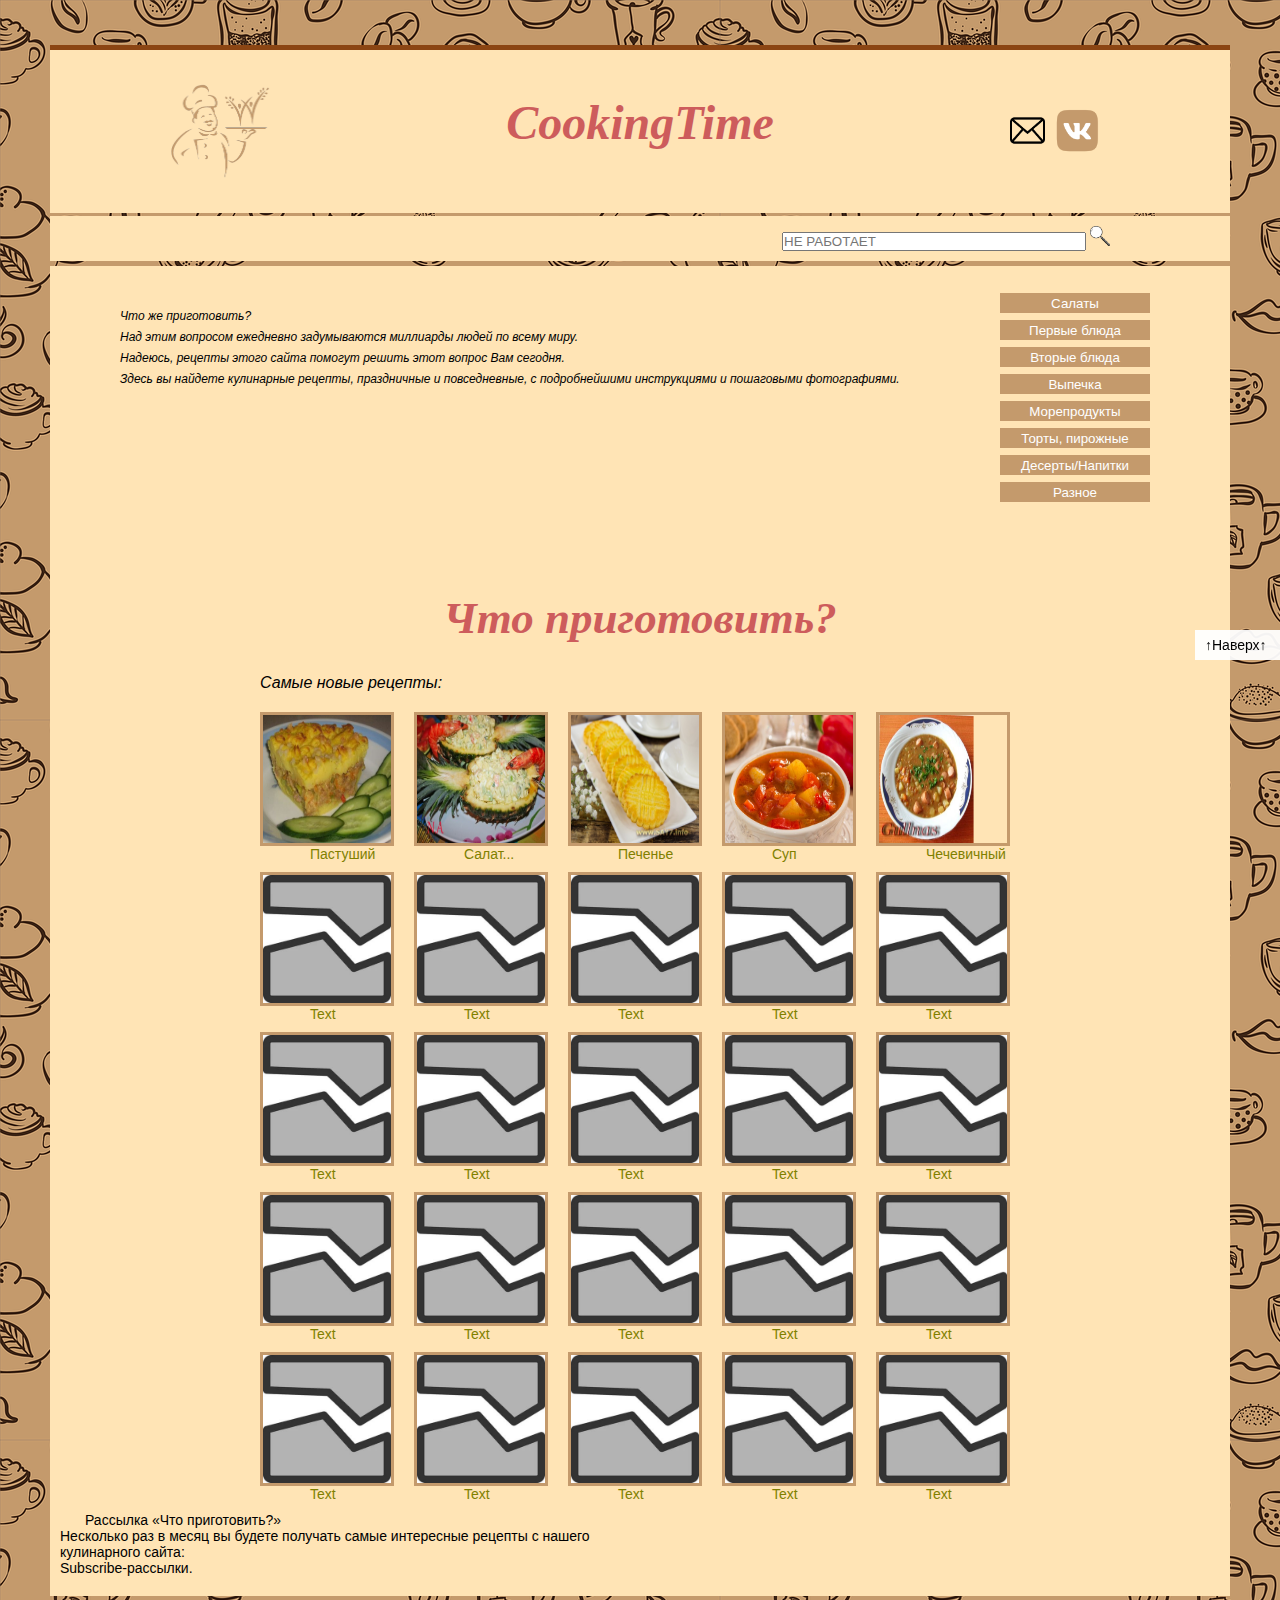
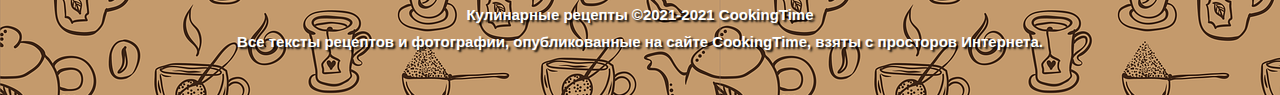
<file: index.html>
<!DOCTYPE html>
<html lang="ru">
    <head>
        <meta charset="utf-8">
        <title>CookingTime</title>
        <link href="Css/style.css" type="text/css" rel="stylesheet"/>
        <link href="Images/icon1.png" type="image/png" rel="shortcut icon"/>
        <link href="Fonts/20179.ttf" type="text/css" rel="stylesheet"/>
    </head>
    <body>
        <div class="main">
            <div class="back">

            </div>
            <div class="Up">
                <a href="#">↑Наверх↑</a>
            </div>
            <header>
                <div>
                    <a href="index.html"><img src="Images/logo.png" alt="logo" title="logo!" width="100", height="100"></a>
                </div>
                <div>
                    <h1>CookingTime</h1>
                </div>
                <div class="contacts">
                    <a target="_blank" href="https://e.mail.ru/compose/?to=pastghost2@mail.ru"><img src="Images/mail-icon.png" alt="mail" title="Disturb creator" width="35" height="35"/></a>
                    <a href="https://vk.com/id421955613" target="_blank"><img src="Images/vk.png" alt="VK" title="VK" width="45" height="45"></a>
                </div>
            </header>
            <div class="searcher">
                <form action="#">
                    <input type="text" name="searcher" placeholder="НЕ РАБОТАЕТ"/>
                        <img src="Images/lupa.png" alt="Search!" title="DOESNT WORK" width="20" height="20"/>
                </form>
            </div>
            <div class="content_and_raz">
                <div class="content">
                    <p>Что же приготовить?</p>
                    <p>Над этим вопросом ежедневно задумываются миллиарды людей по всему миру.</p>
                    <p>Надеюсь, рецепты этого сайта помогут решить этот вопрос Вам сегодня.</p>
                    <p>Здесь вы найдете кулинарные рецепты, праздничные и повседневные, с подробнейшими инструкциями и пошаговыми фотографиями.</p>
                </div>
                <div class="buttons">
                    <a href="dont-work.html"><button>
                        <p>Салаты</p>
                    </button></a>
                    <a href="dont-work.html"><button>
                        <p>Первые блюда</p>
                    </button></a>
                    <a href="dont-work.html"><button>
                        <p>Вторые блюда</p>
                    </button></a>
                    <a href="dont-work.html"><button>
                        <p>Выпечка</p>
                    </button></a>
                    <a href="dont-work.html"><button>
                        <p>Морепродукты</p>
                    </button></a>
                    <a href="dont-work.html"><button>
                        <p>Торты, пирожные</p>
                    </button></a>
                    <a href="dont-work.html"><button>
                        <p>Десерты/Напитки</p>
                    </button></a>
                    <a href="dont-work.html"><button>
                        <p>Разное</p>
                    </button></a>
                </div>
            </div>
            <div class="h1head">
                <h1>Что приготовить?</h1>
                <p>Самые новые рецепты:</p>
            </div>
            <div class="recipes">
                <div class="recipe1">
                    <a href="Recipes/shepherds pie.html"><div>
                        <img src="Images/Dishes/Shepherds Pie/main1.jpg" alt="recipe" width="75" height= 75/>
                        <p title="Пастуший пирог">Пастуший</p>
                    </div></a>
                    <a href="Recipes/salat with pineapple.html"><div>
                        <img src="Images/Dishes/Salat with pineaplle/salat.jpg" alt="recipe" width="75" height= 75/>
                        <p title="Салат с ананасами и криветками">Салат...</p>
                    </div></a>
                    <a href="Recipes/cookies Sable Breton.html"><div>
                        <img src="Images/Dishes/Cookies Sabre/main.jpg" alt="recipe" width="75" height= 75/>
                        <p title="Печенье «Сабле Бретон»">Печенье</p>
                    </div></a>
                    <a href="Recipes/hungarian goulash soup.html"><div>
                        <img src="Images/Dishes/Hungarian goulash soup/main.jpg" alt="recipe" width="75" height= 75/>
                        <p title="Венгерский суп «Гуляш»">Cуп</p>
                    </div></a>
                    <a href="Recipes/Linseneintopf.html"><div>
                        <img src="Images/Dishes/Linseneintopf/main.jpg" alt="recipe" width="75" height= 75/>
                        <p title="Чечевичный Айнтопф">Чечевичный</p>
                    </div></a>
                </div>
                <div class="recipe2">
                    <a href="dont-work.html"><div>
                        <img src="Images/broken.jpg" alt="recipe" width="75" height= 75/>
                        <p>Text</p>
                    </div></a>
                    <a href="dont-work.html"><div>
                        <img src="Images/broken.jpg" alt="recipe" width="75" height= 75/>
                        <p>Text</p>
                    </div></a>
                    <a href="dont-work.html"><div>
                        <img src="Images/broken.jpg" alt="recipe" width="75" height= 75/>
                        <p>Text</p>
                    </div></a>
                    <a href="dont-work.html"><div>
                        <img src="Images/broken.jpg" alt="recipe" width="75" height= 75/>
                        <p>Text</p>
                    </div></a>
                    <a href="dont-work.html"><div>
                        <img src="Images/broken.jpg" alt="recipe" width="75" height= 75/>
                        <p>Text</p>
                    </div></a>
                </div>
                <div class="recipe3">
                    <a href="dont-work.html"><div>
                        <img src="Images/broken.jpg" alt="recipe" width="75" height= 75/>
                        <p>Text</p>
                    </div></a>
                    <a href="dont-work.html"><div>
                        <img src="Images/broken.jpg" alt="recipe" width="75" height= 75/>
                        <p>Text</p>
                    </div></a>
                    <a href="dont-work.html"><div>
                        <img src="Images/broken.jpg" alt="recipe" width="75" height= 75/>
                        <p>Text</p>
                    </div></a>
                    <a href="dont-work.html"><div>
                        <img src="Images/broken.jpg" alt="recipe" width="75" height= 75/>
                        <p>Text</p>
                    </div></a>
                    <a href="dont-work.html"><div>
                        <img src="Images/broken.jpg" alt="recipe" width="75" height= 75/>
                        <p>Text</p>
                    </div></a>
                </div>
                <div class="recipe4">
                    <a href="dont-work.html"><div>
                        <img src="Images/broken.jpg" alt="recipe" width="75" height= 75/>
                        <p>Text</p>
                    </div></a>
                    <a href="dont-work.html"><div>
                        <img src="Images/broken.jpg" alt="recipe" width="75" height= 75/>
                        <p>Text</p>
                    </div></a>
                    <a href="dont-work.html"><div>
                        <img src="Images/broken.jpg" alt="recipe" width="75" height= 75/>
                        <p>Text</p>
                    </div></a>
                    <a href="dont-work.html"><div>
                        <img src="Images/broken.jpg" alt="recipe" width="75" height= 75/>
                        <p>Text</p>
                    </div></a>
                    <a href="dont-work.html"><div>
                        <img src="Images/broken.jpg" alt="recipe" width="75" height= 75/>
                        <p>Text</p>
                    </div></a>
                </div>
                <div class="recipe5">
                    <a href="dont-work.html"><div>
                        <img src="Images/broken.jpg" alt="recipe" width="75" height= 75/>
                        <p>Text</p>
                    </div></a>
                    <a href="dont-work.html"><div>
                        <img src="Images/broken.jpg" alt="recipe" width="75" height= 75/>
                        <p>Text</p>
                    </div></a>
                    <a href="dont-work.html"><div>
                        <img src="Images/broken.jpg" alt="recipe" width="75" height= 75/>
                        <p>Text</p>
                    </div></a>
                    <a href="dont-work.html"><div>
                        <img src="Images/broken.jpg" alt="recipe" width="75" height= 75/>
                        <p>Text</p>
                    </div></a>
                    <a href="dont-work.html"><div>
                        <img src="Images/broken.jpg" alt="recipe" width="75" height= 75/>
                        <p>Text</p>
                    </div></a>
            </div>
            <div class="pre-footer">
                <p><span>Рассылка «Что приготовить?»</span></br>
Несколько раз в месяц вы будете получать самые интересные рецепты с нашего кулинарного сайта:</br>
Subscribe-рассылки.</p>
            </div>
            </div>
            <footer>
                <div><p>Кулинарные рецепты ©2021-2021 CookingTime</p></div>
                <div class="ending"><p>Все тексты рецептов и фотографии, опубликованные на сайте CookingTime, взяты с просторов Интернета.</p></div>
            </footer>
        </div>
    </body>
</html>
</file>
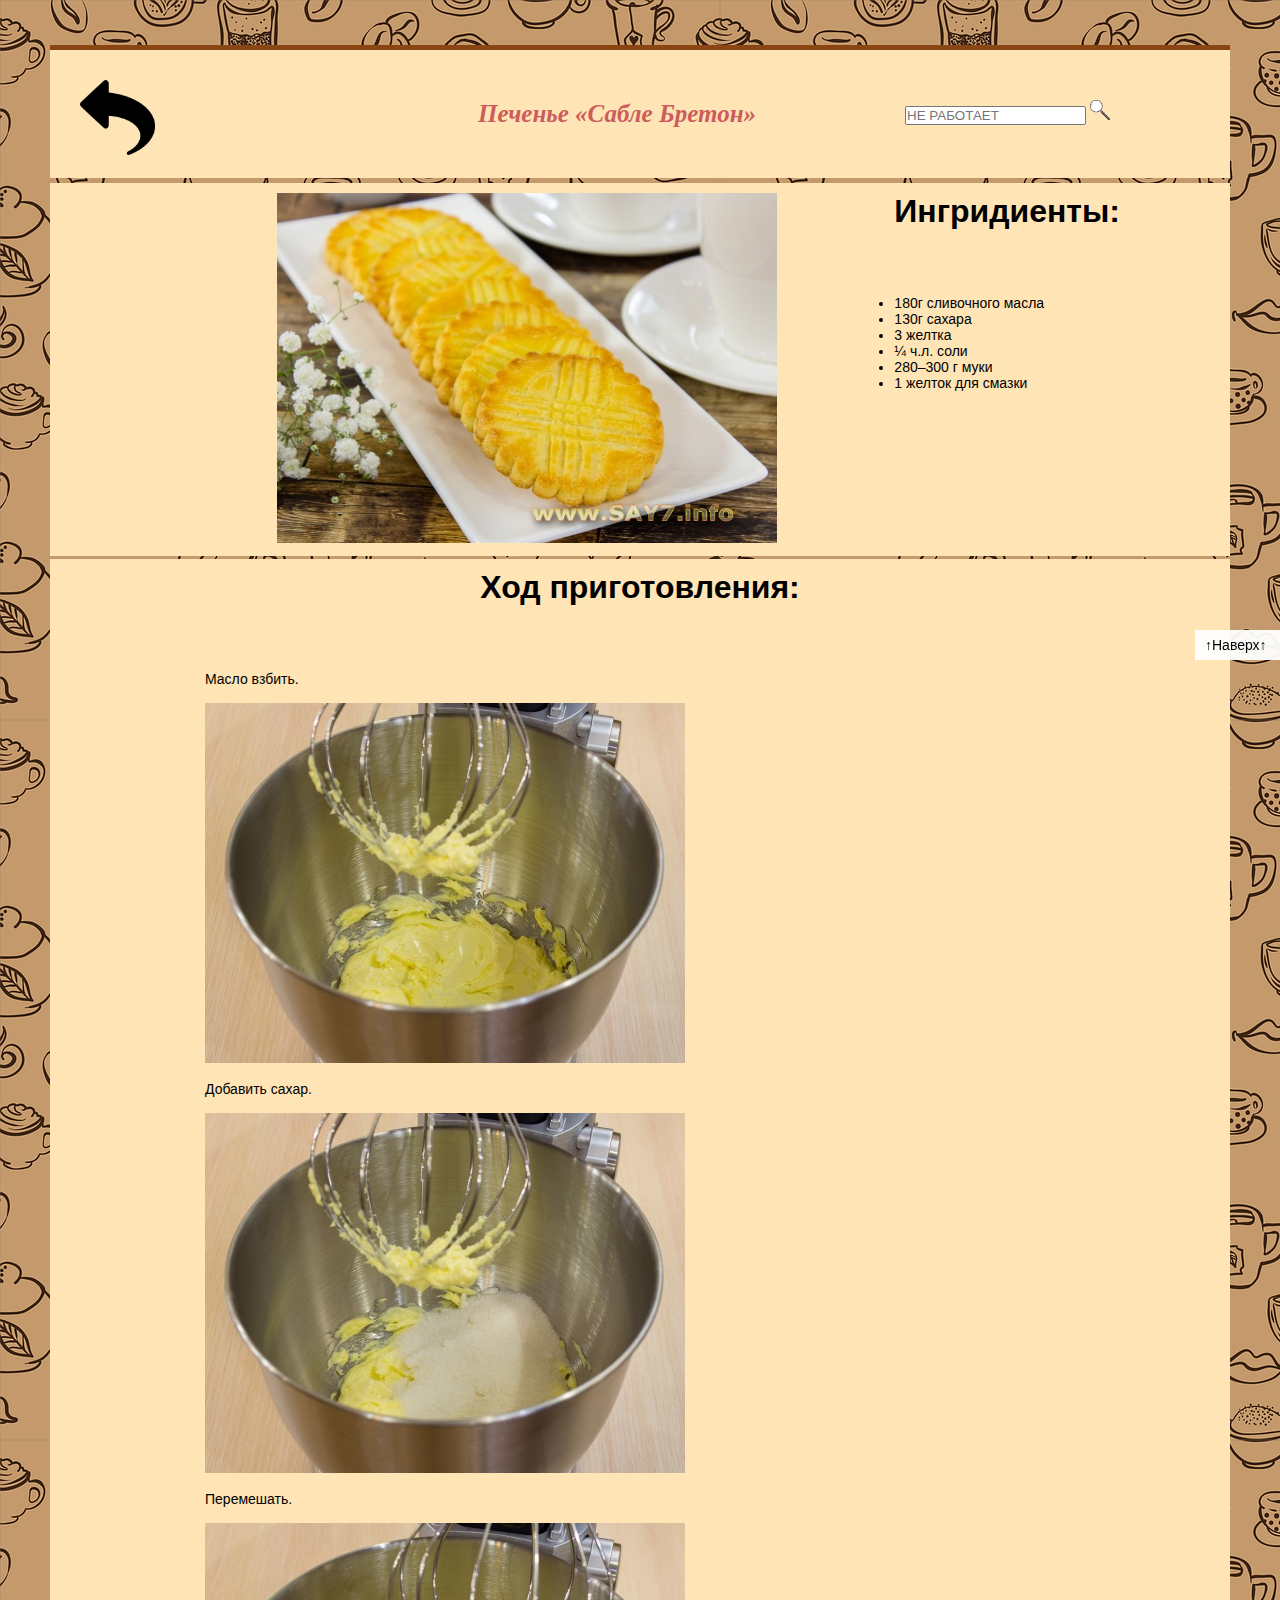
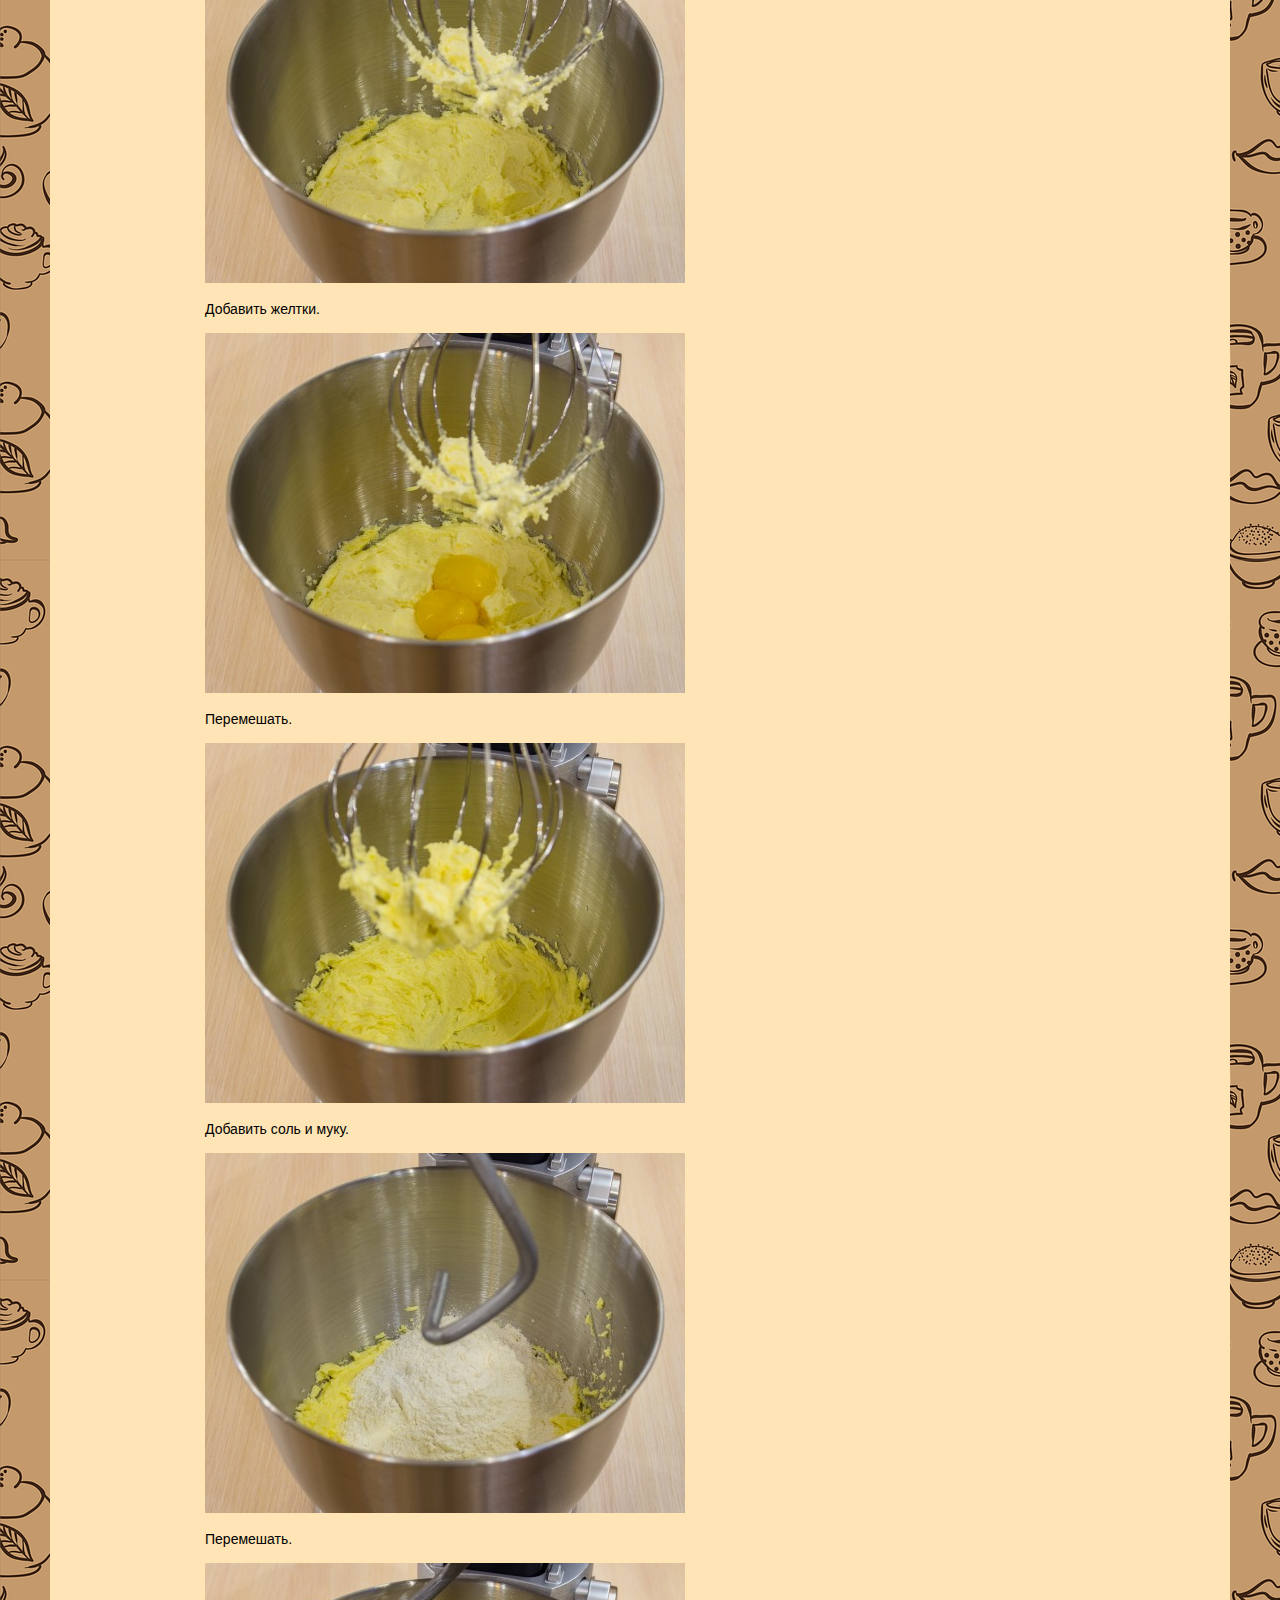
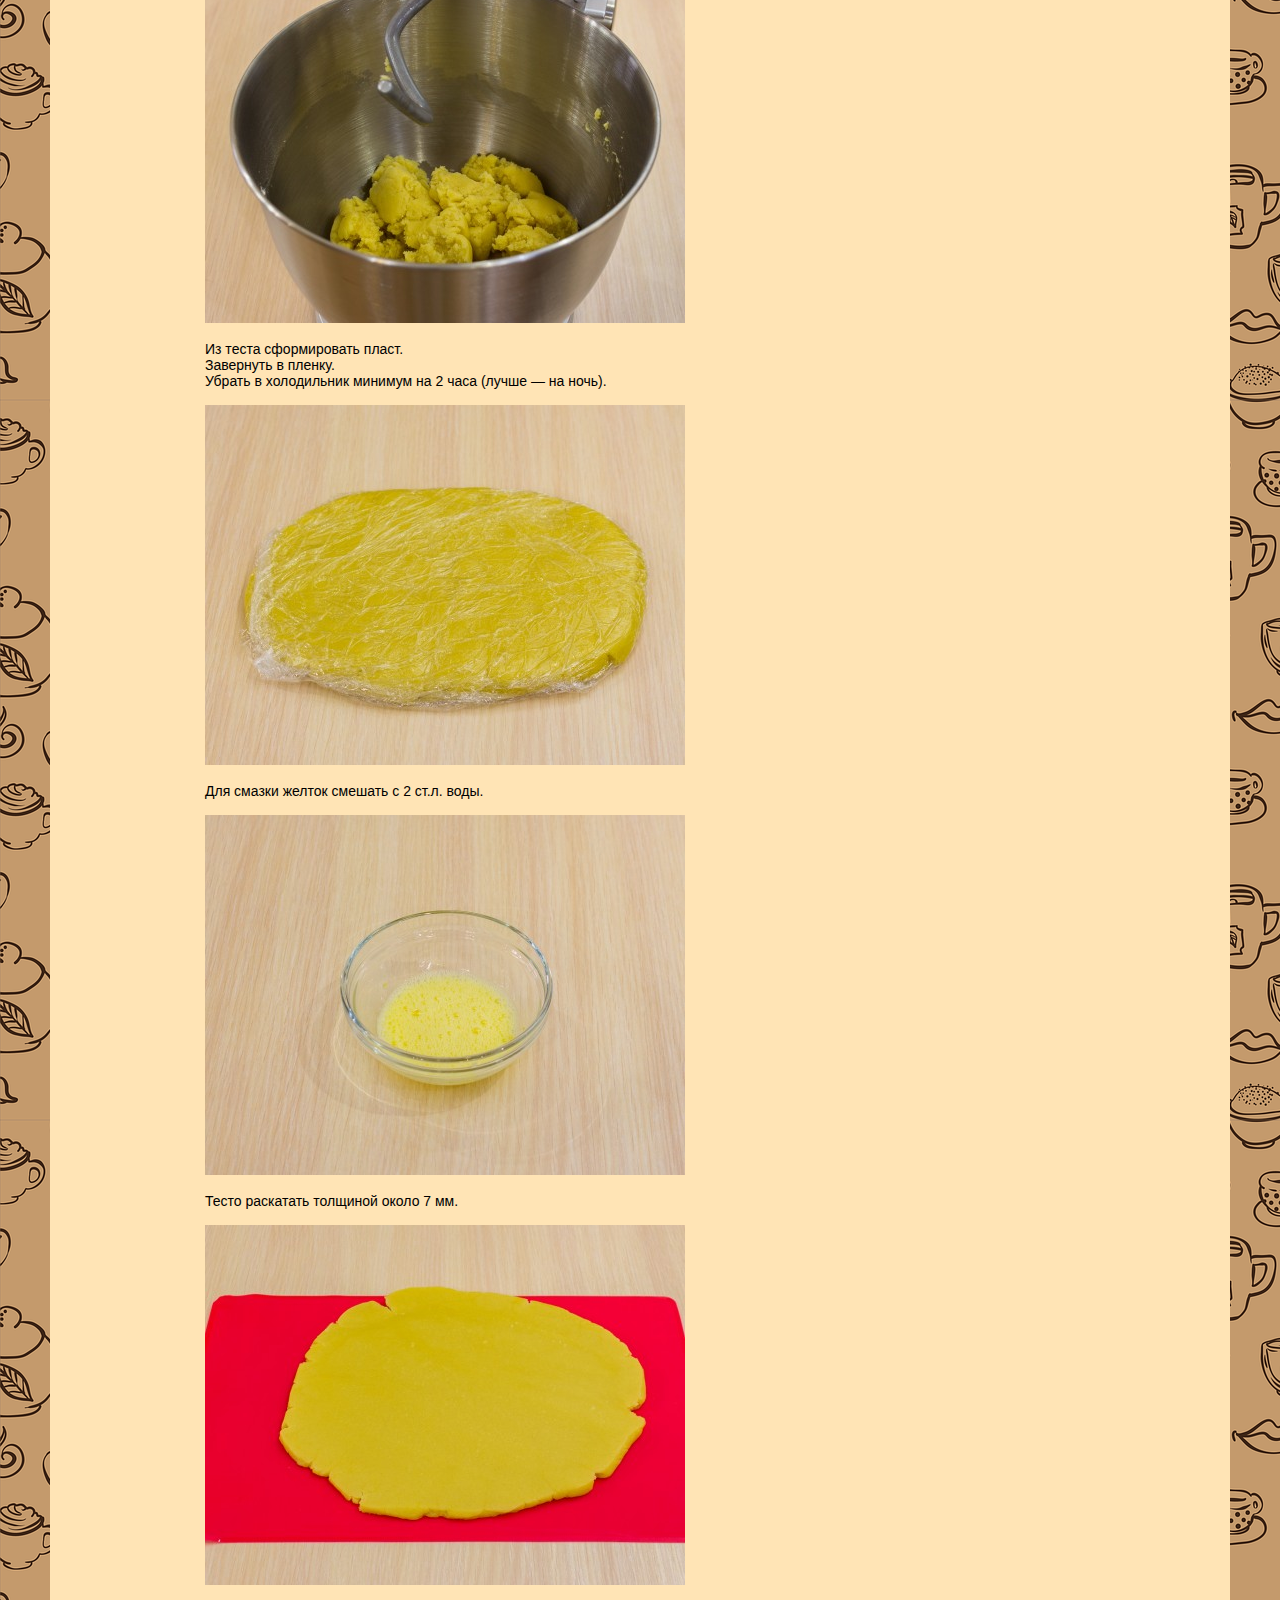
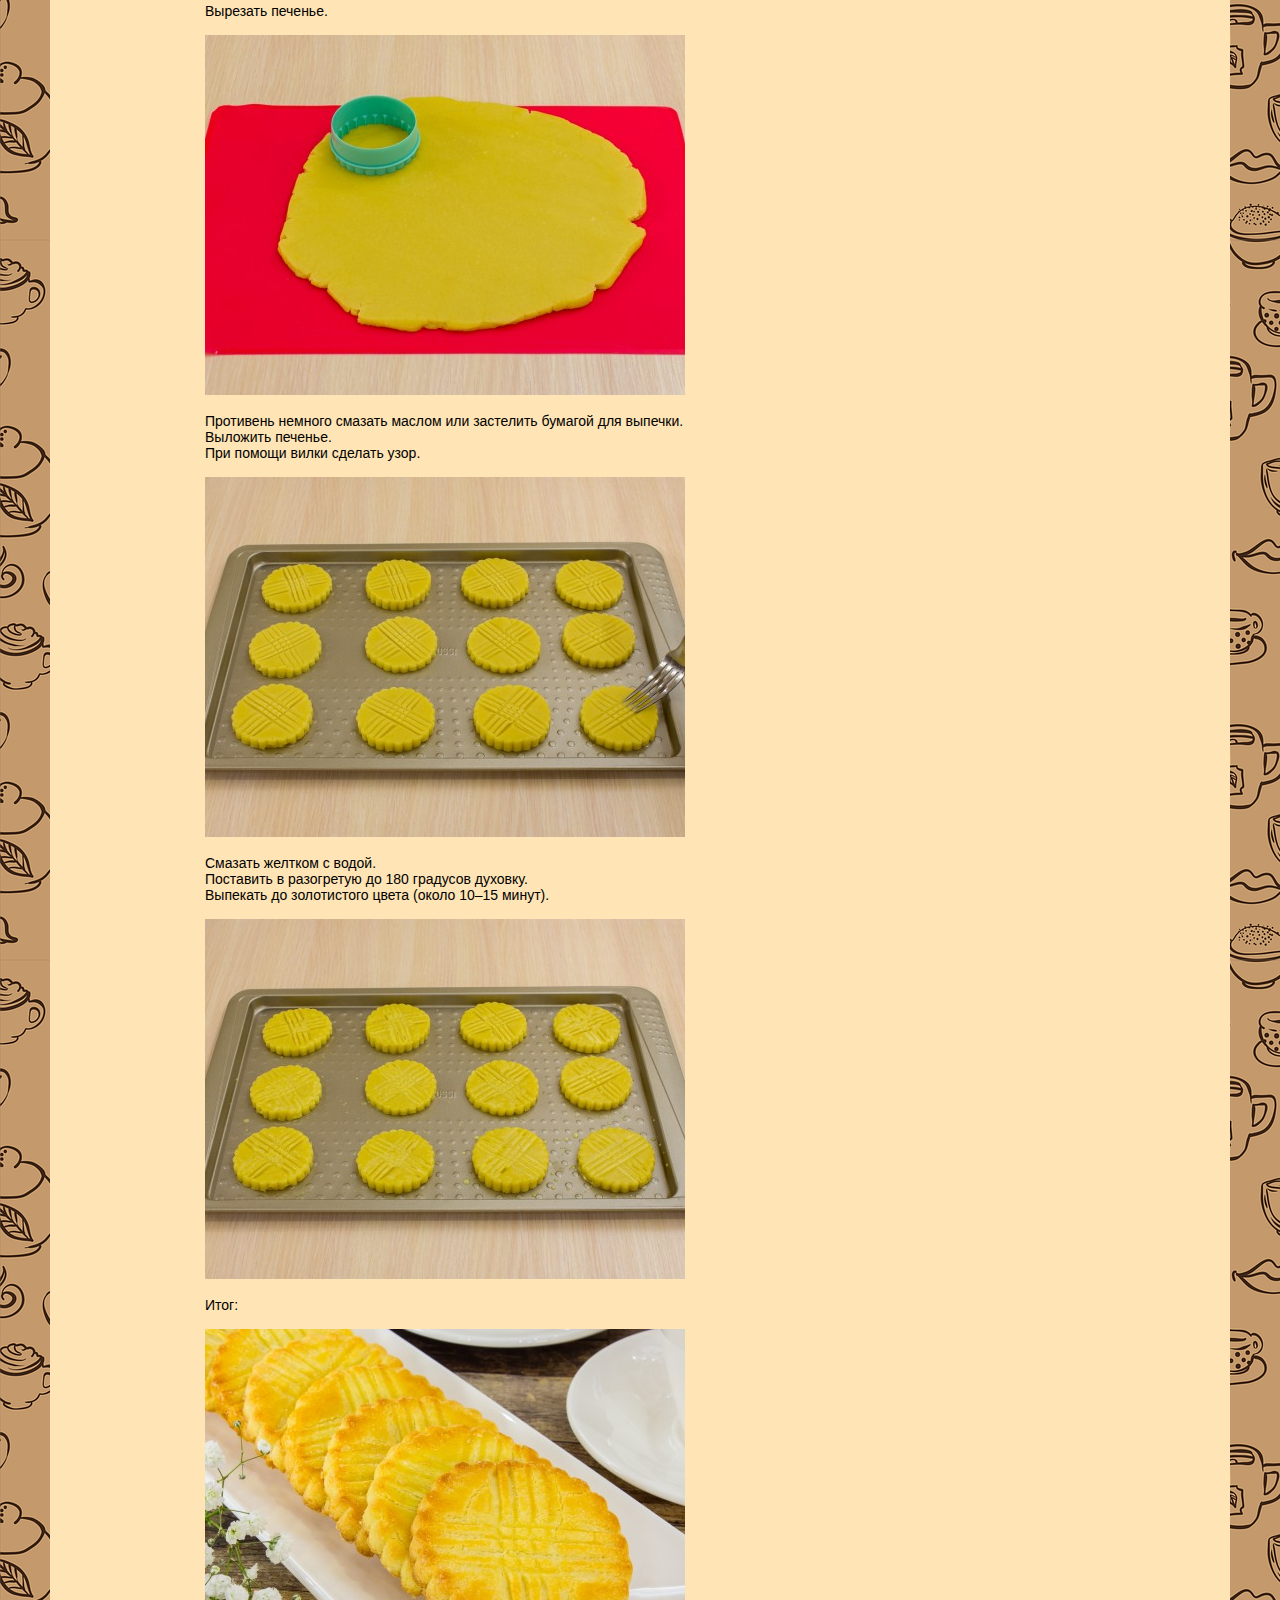
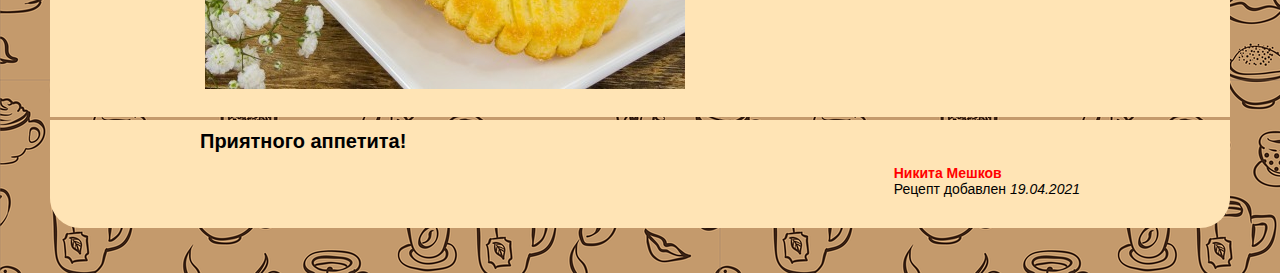
<file: Recipes/cookies Sable Breton.html>
<!DOCTYPE html>
<html lang="ru">
    <head>
        <meta charset="utf-8">
        <title>Печенье «Сабле Бретон»</title>
        <link href="../Css/Secondary.css" type="text/css" rel="stylesheet"/>
        <link href="../Images/icon1.png" type="image/png" rel="shortcut icon"/>
    </head>
    <body>
        <div class="main">
            <div class="back">

            </div>
            <div class="Up">
                <a href="#">↑Наверх↑</a>
            </div>
            <div class="searcher">
                <div class="BackArrow">
                    <a href="../index.html"><img src="../Images/BackArrow.png" alt="logo" title="Back!" width="75", height="75"></a>
                </div>
                <p><span>Печенье «Сабле Бретон»</span></p>
                <form action="#">
                    <input type="text" name="searcher" placeholder="НЕ РАБОТАЕТ"/>
                        <img src="../Images/lupa.png" alt="Search!" title="DOESNT WORK" width="20" height="20"/>
                </form>
            </div>
            <content>
                <div class="dish">
                    <img src="../Images/Dishes/Cookies Sabre/main.jpg" alt="Salat" width="500" height="350"/>
                </div>
                <div class="ingridients">
                    <h1>Ингридиенты:</h1>
                    <ul>
                        <li>180г сливочного масла</li>
                        <li>130г сахара</li>
                        <li>3 желтка</li>
                        <li>¼ ч.л. соли</li>
                        <li>280–300 г муки</li>
                        <li>1 желток для смазки</li>
                    </ul>
                </div>
            </content>
            <div class="cooking">
                <h1>Ход приготовления:</h1>
                <p>
                    Масло взбить.<br/><br/>
                    <img src="../Images/Dishes/Cookies Sabre/first.jpg" alt="No"/><br/>
                    Добавить сахар.</br></br>
                    <img src="../Images/Dishes/Cookies Sabre/second.jpg" alt="No"/><br/>
                    Перемешать.</br></br>
                    <img src="../Images/Dishes/Cookies Sabre/third.jpg" alt="No"/><br/>
                    Добавить желтки.</br></br>
                    <img src="../Images/Dishes/Cookies Sabre/forth.jpg" alt="No"/><br/>
                    Перемешать.</br></br>
                    <img src="../Images/Dishes/Cookies Sabre/fifth.jpg" alt="No"/><br/>
                    Добавить соль и муку.</br></br>
                    <img src="../Images/Dishes/Cookies Sabre/sixth.jpg" alt="No"/><br/>
                    Перемешать.</br></br>
                    <img src="../Images/Dishes/Cookies Sabre/seventh.jpg" alt="No"/><br/>
                    Из теста сформировать пласт.</br>
                    Завернуть в пленку.</br>
                    Убрать в холодильник минимум на 2 часа (лучше — на ночь).</br></br>
                    <img src="../Images/Dishes/Cookies Sabre/eigth.jpg" alt="No"/><br/>
                    Для смазки желток смешать с 2 ст.л. воды.</br></br>
                    <img src="../Images/Dishes/Cookies Sabre/ninth.jpg" alt="No"/><br/>
                    Тесто раскатать толщиной около 7 мм.</br></br>
                    <img src="../Images/Dishes/Cookies Sabre/tenth.jpg" alt="No"/><br/>
                    Вырезать печенье.</br></br>
                    <img src="../Images/Dishes/Cookies Sabre/eleventh.jpg" alt="No"/><br/>
                    Противень немного смазать маслом или застелить бумагой для выпечки.</br>
                    Выложить печенье.</br>
                    При помощи вилки сделать узор.</br></br>
                    <img src="../Images/Dishes/Cookies Sabre/twelves.jpg" alt="No"/><br/>
                    Смазать желтком с водой.</br>
                    Поставить в разогретую до 180 градусов духовку.</br>
                    Выпекать до золотистого цвета (около 10–15 минут).</br></br>
                    <img src="../Images/Dishes/Cookies Sabre/thirteenth.jpg" alt="No"/><br/>
                    Итог:</br></br>
                    <img src="../Images/Dishes/Cookies Sabre/final.jpg" alt="No" /><br/>
                </p>
            </div>
            <footer>
                <div><h1>Приятного аппетита!</h1></div>
                <div>
                    <p><span class="Name">Никита Мешков</span></br>
                    Рецепт добавлен <i>19.04.2021</i></p>
                </div>
            </footer>
        </div>
    </body>
</html>
</file>
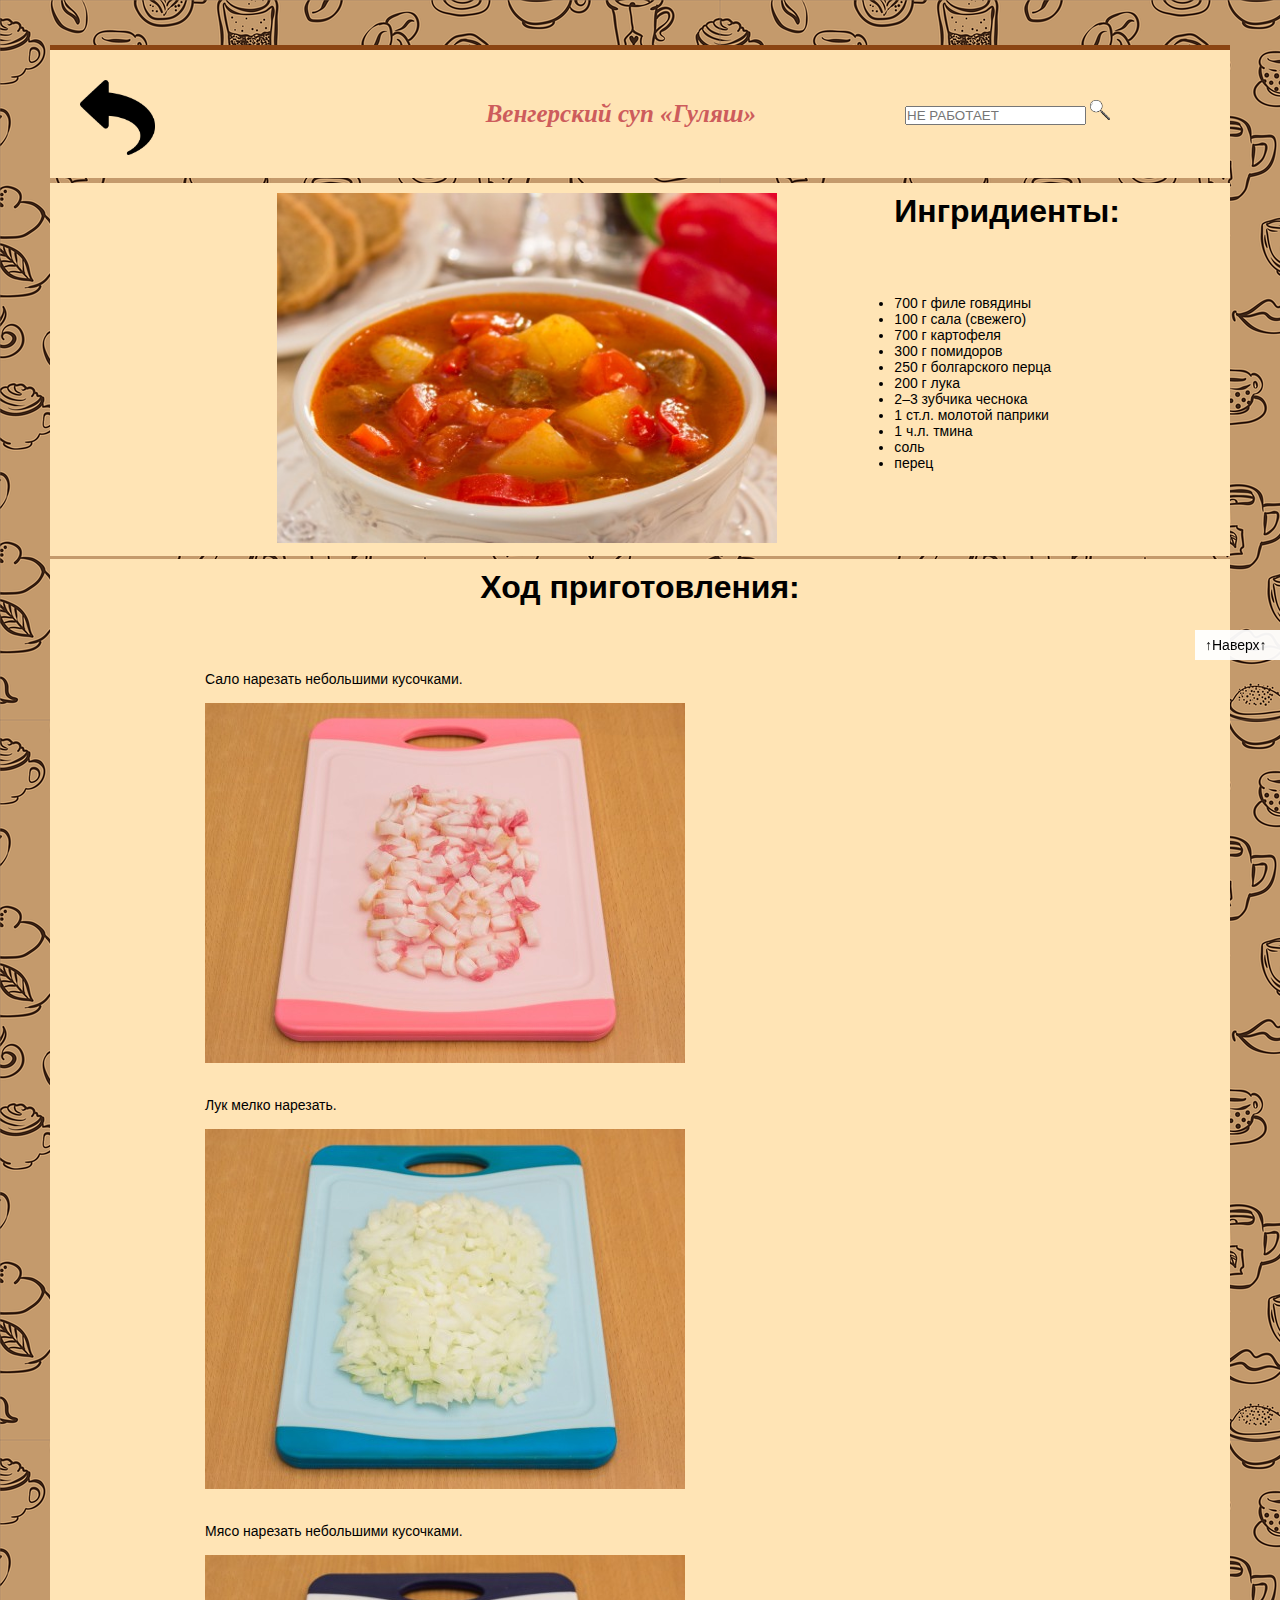
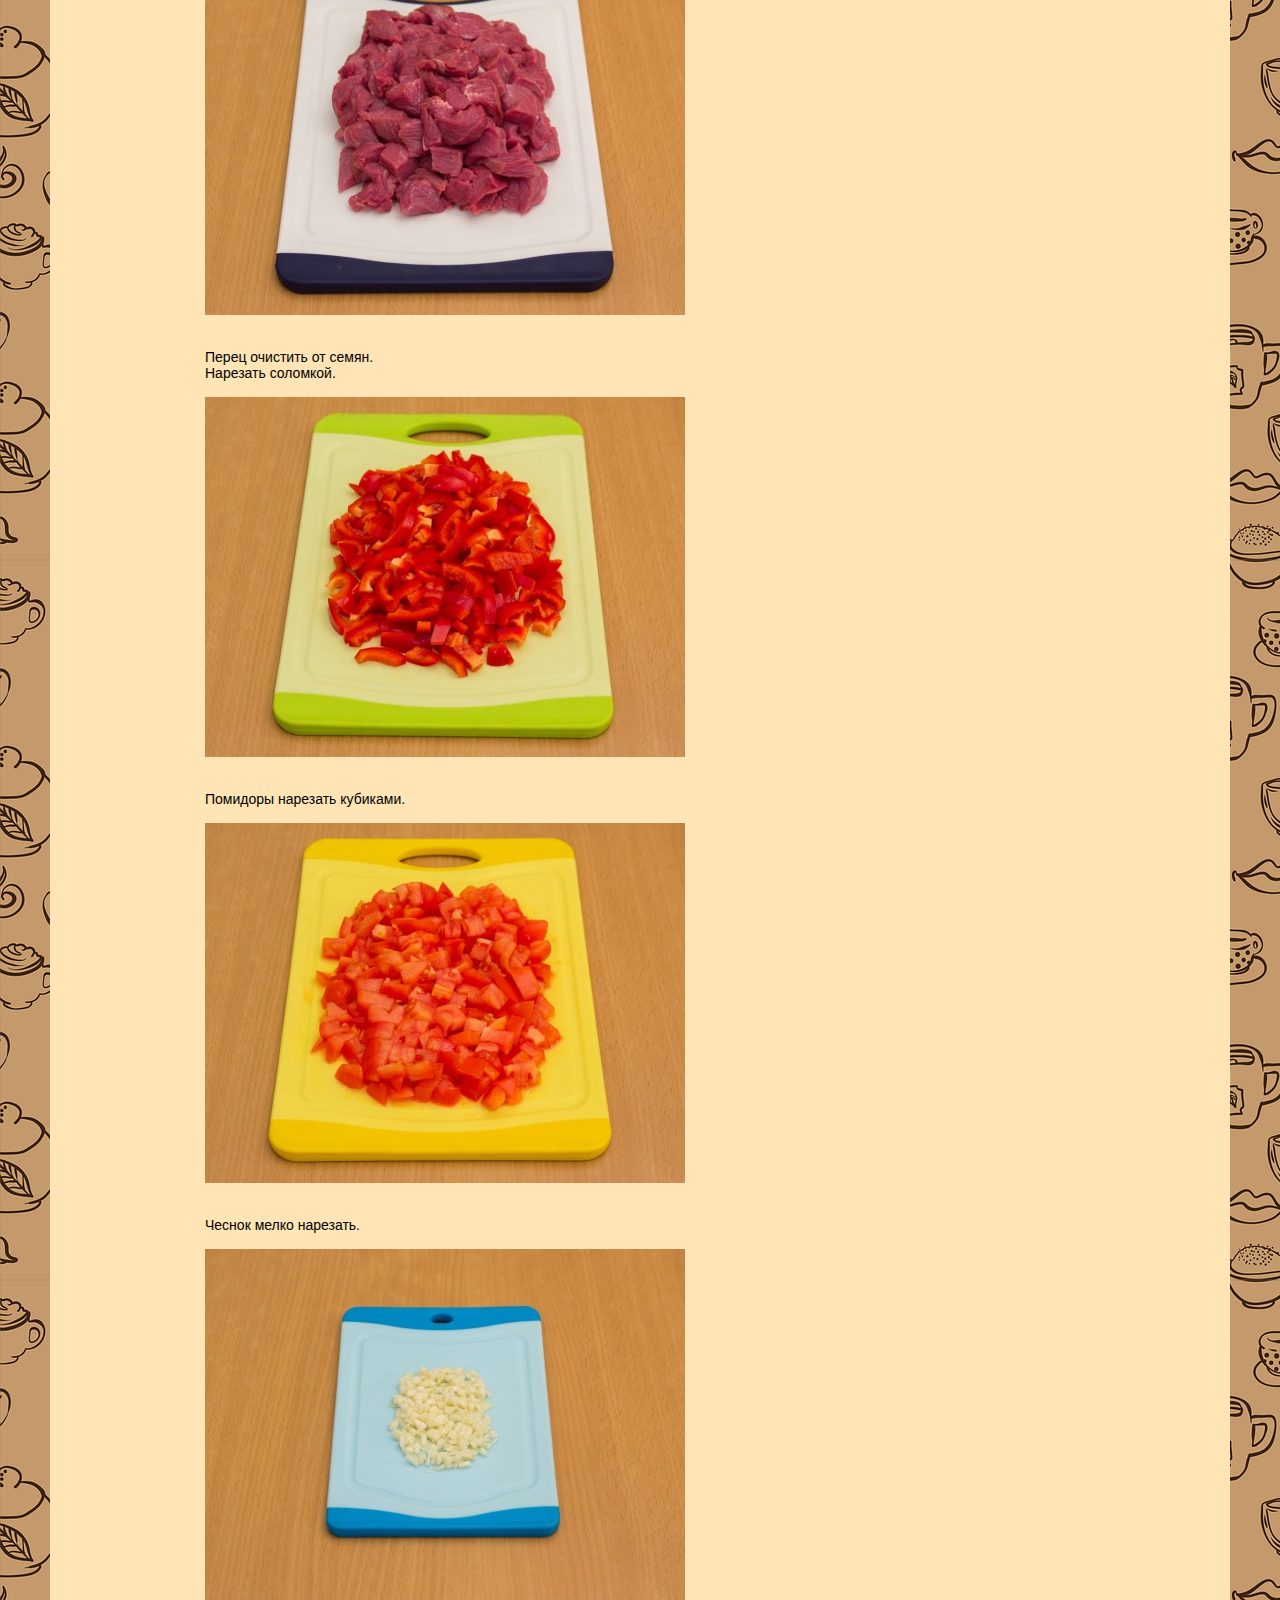
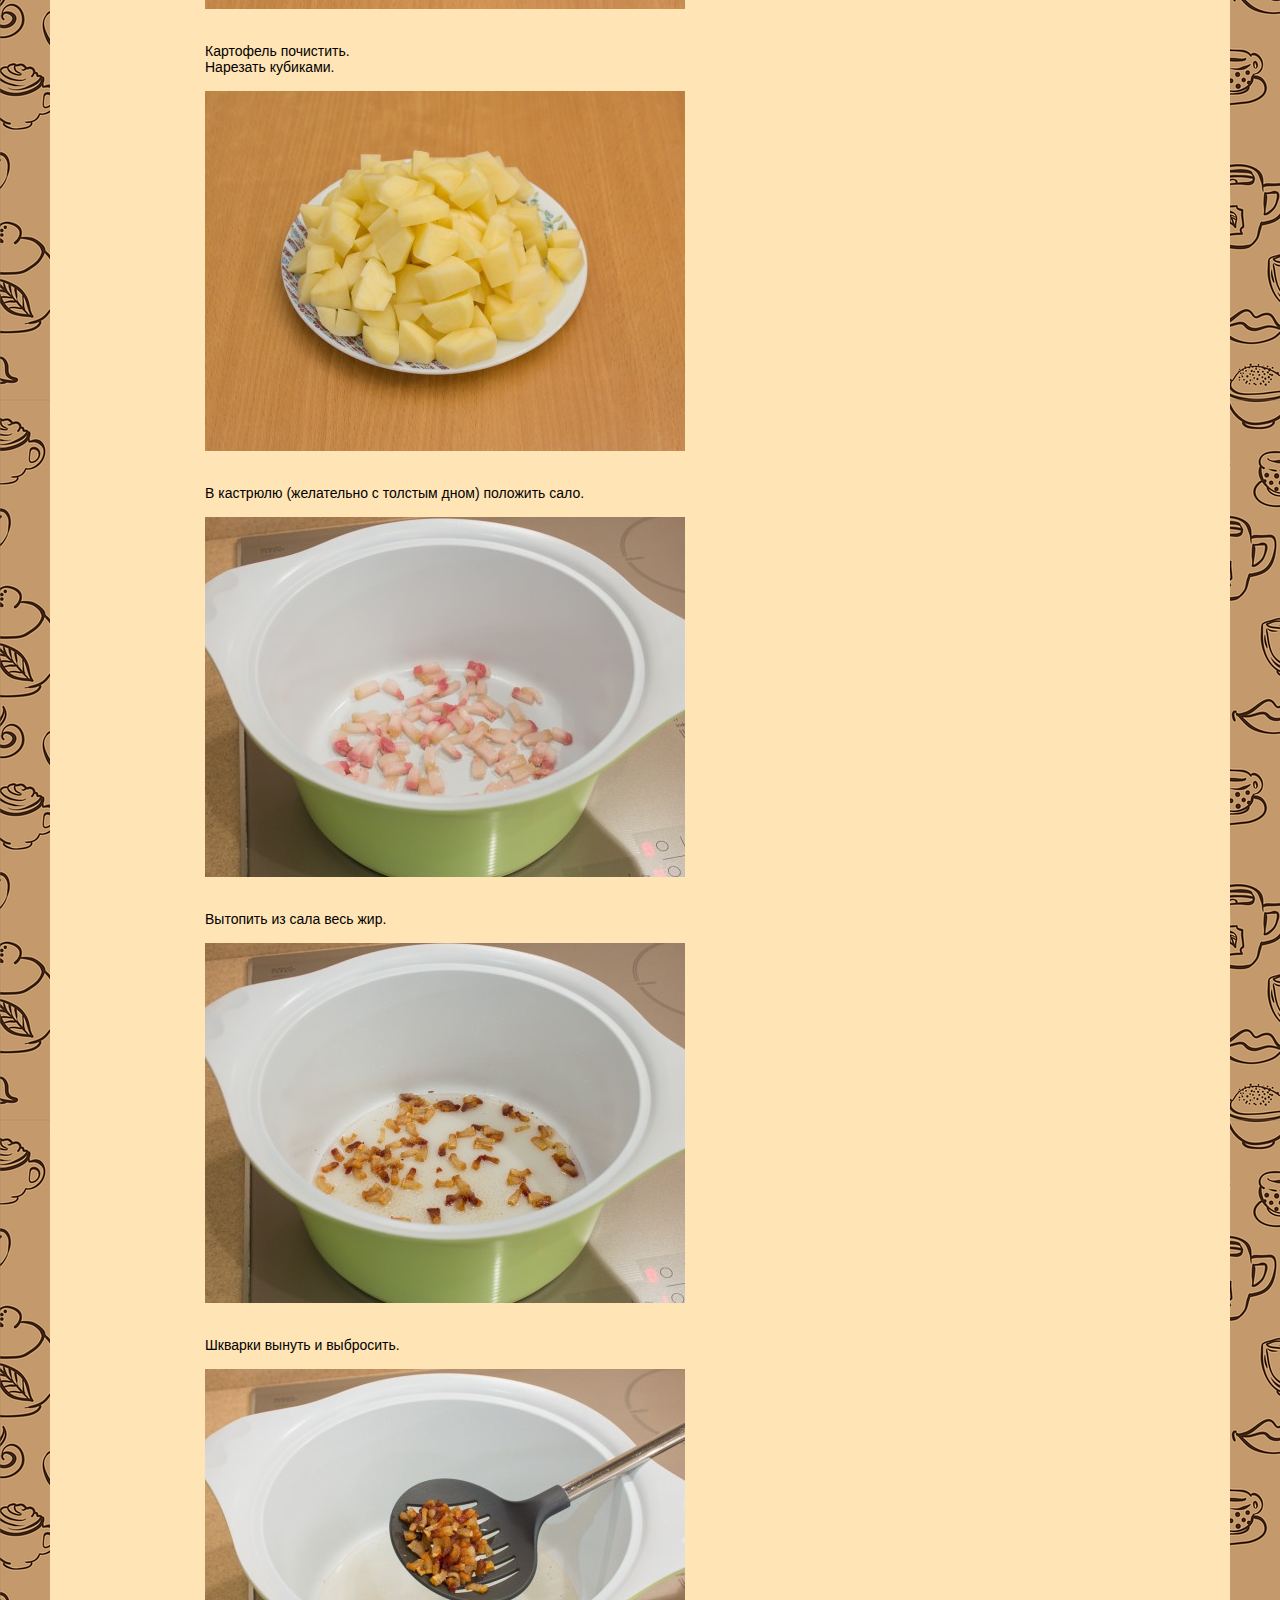
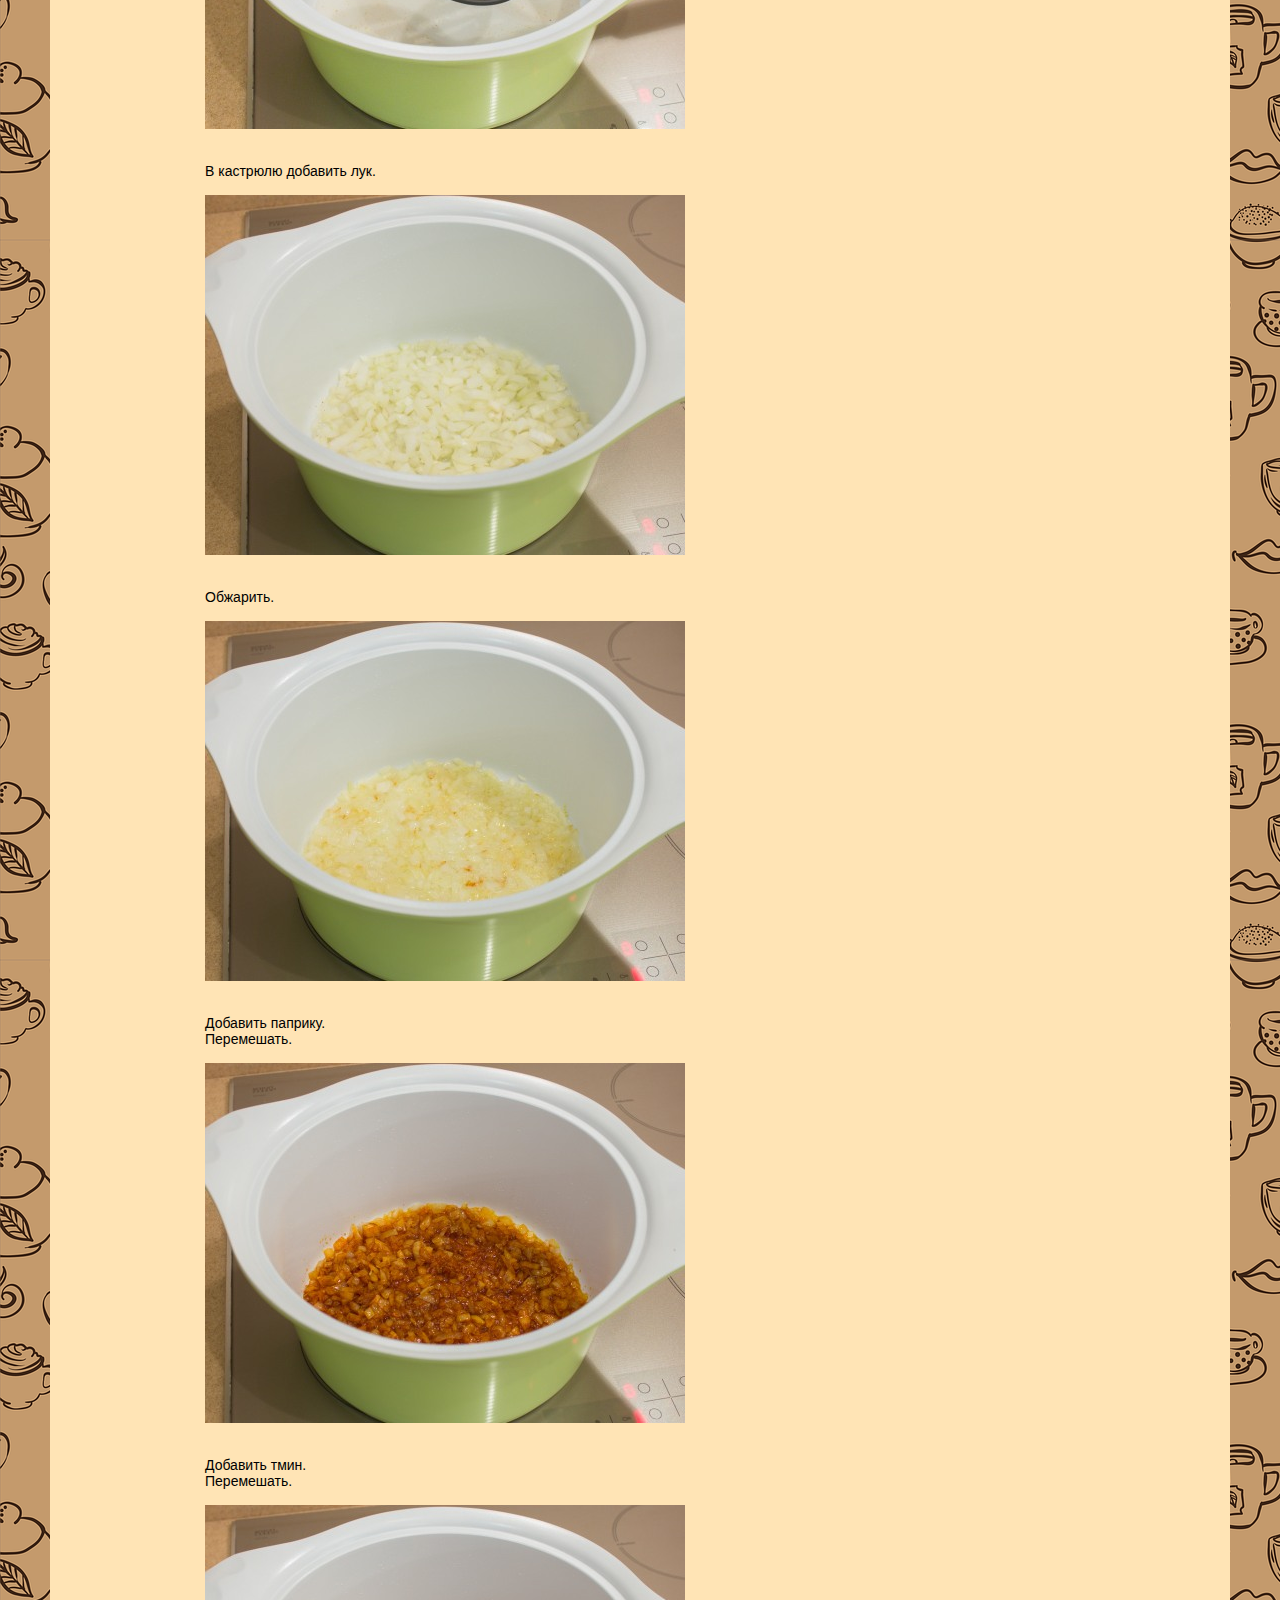
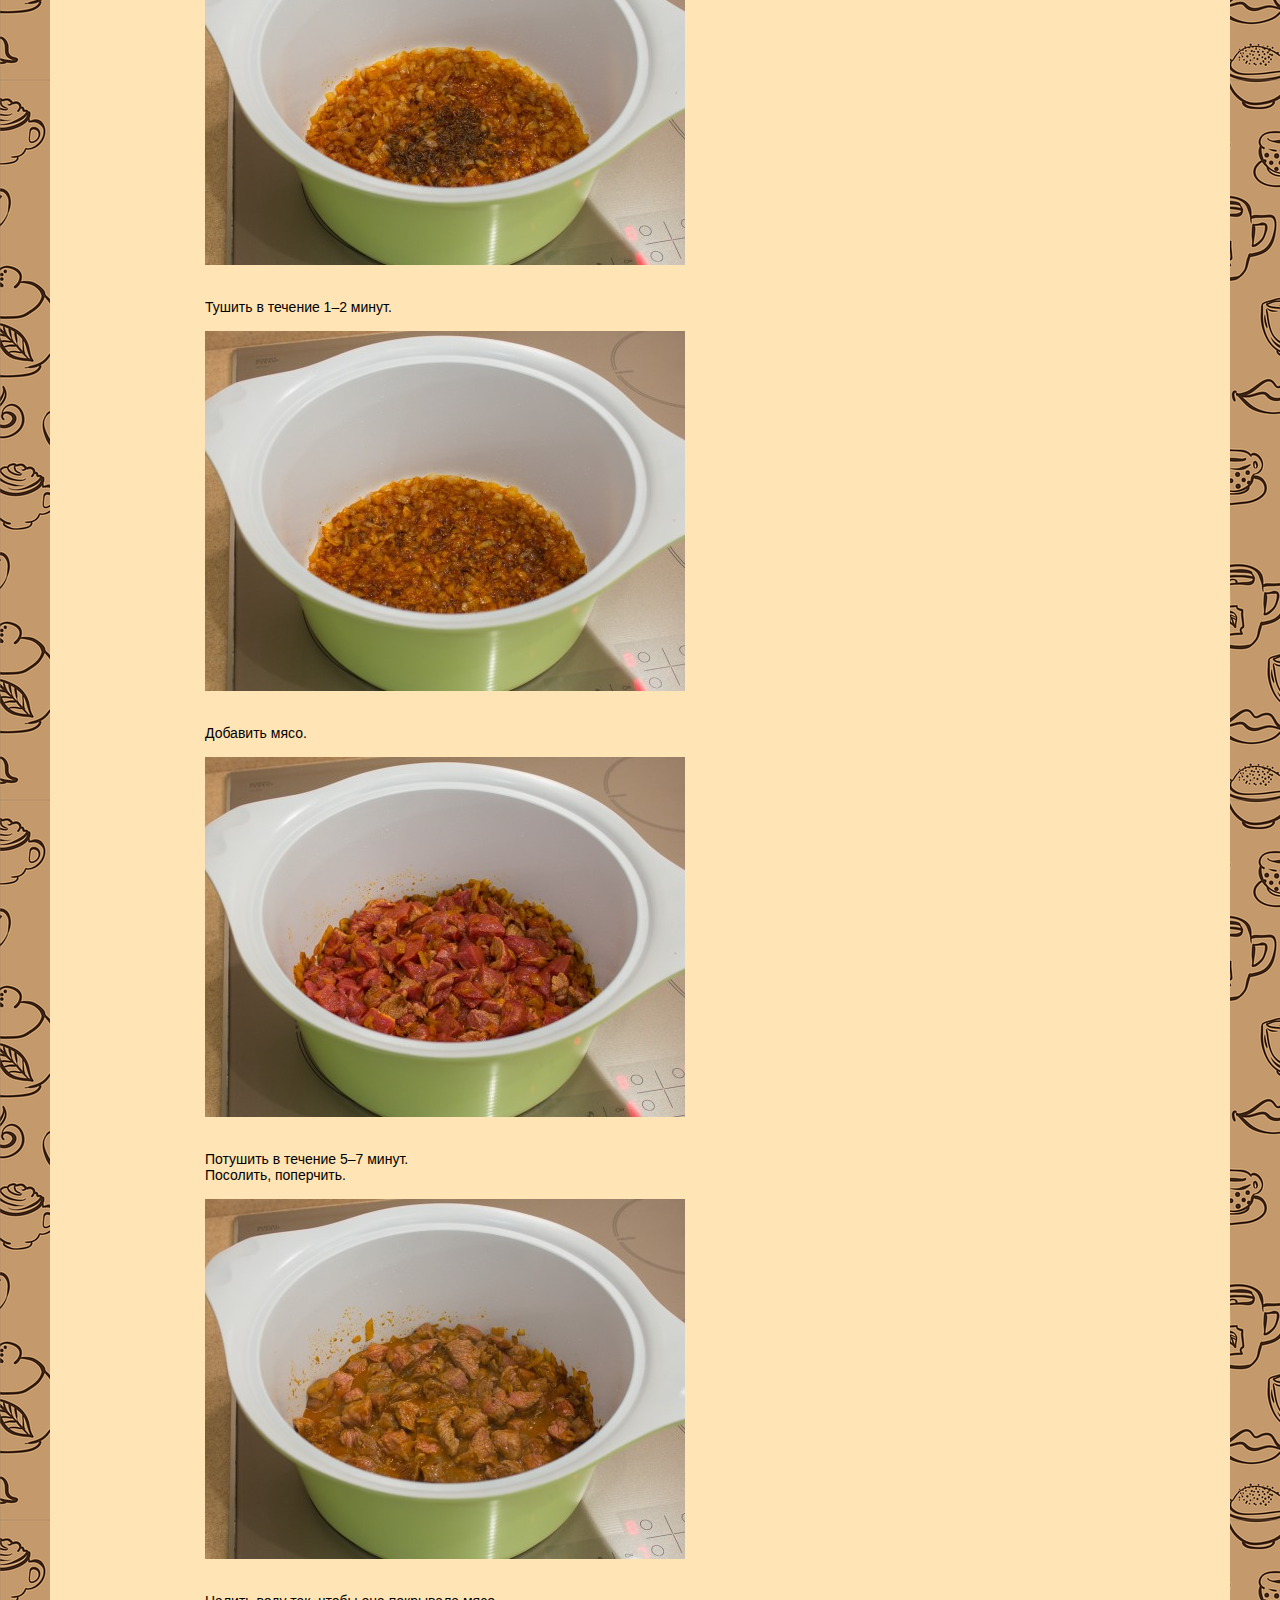
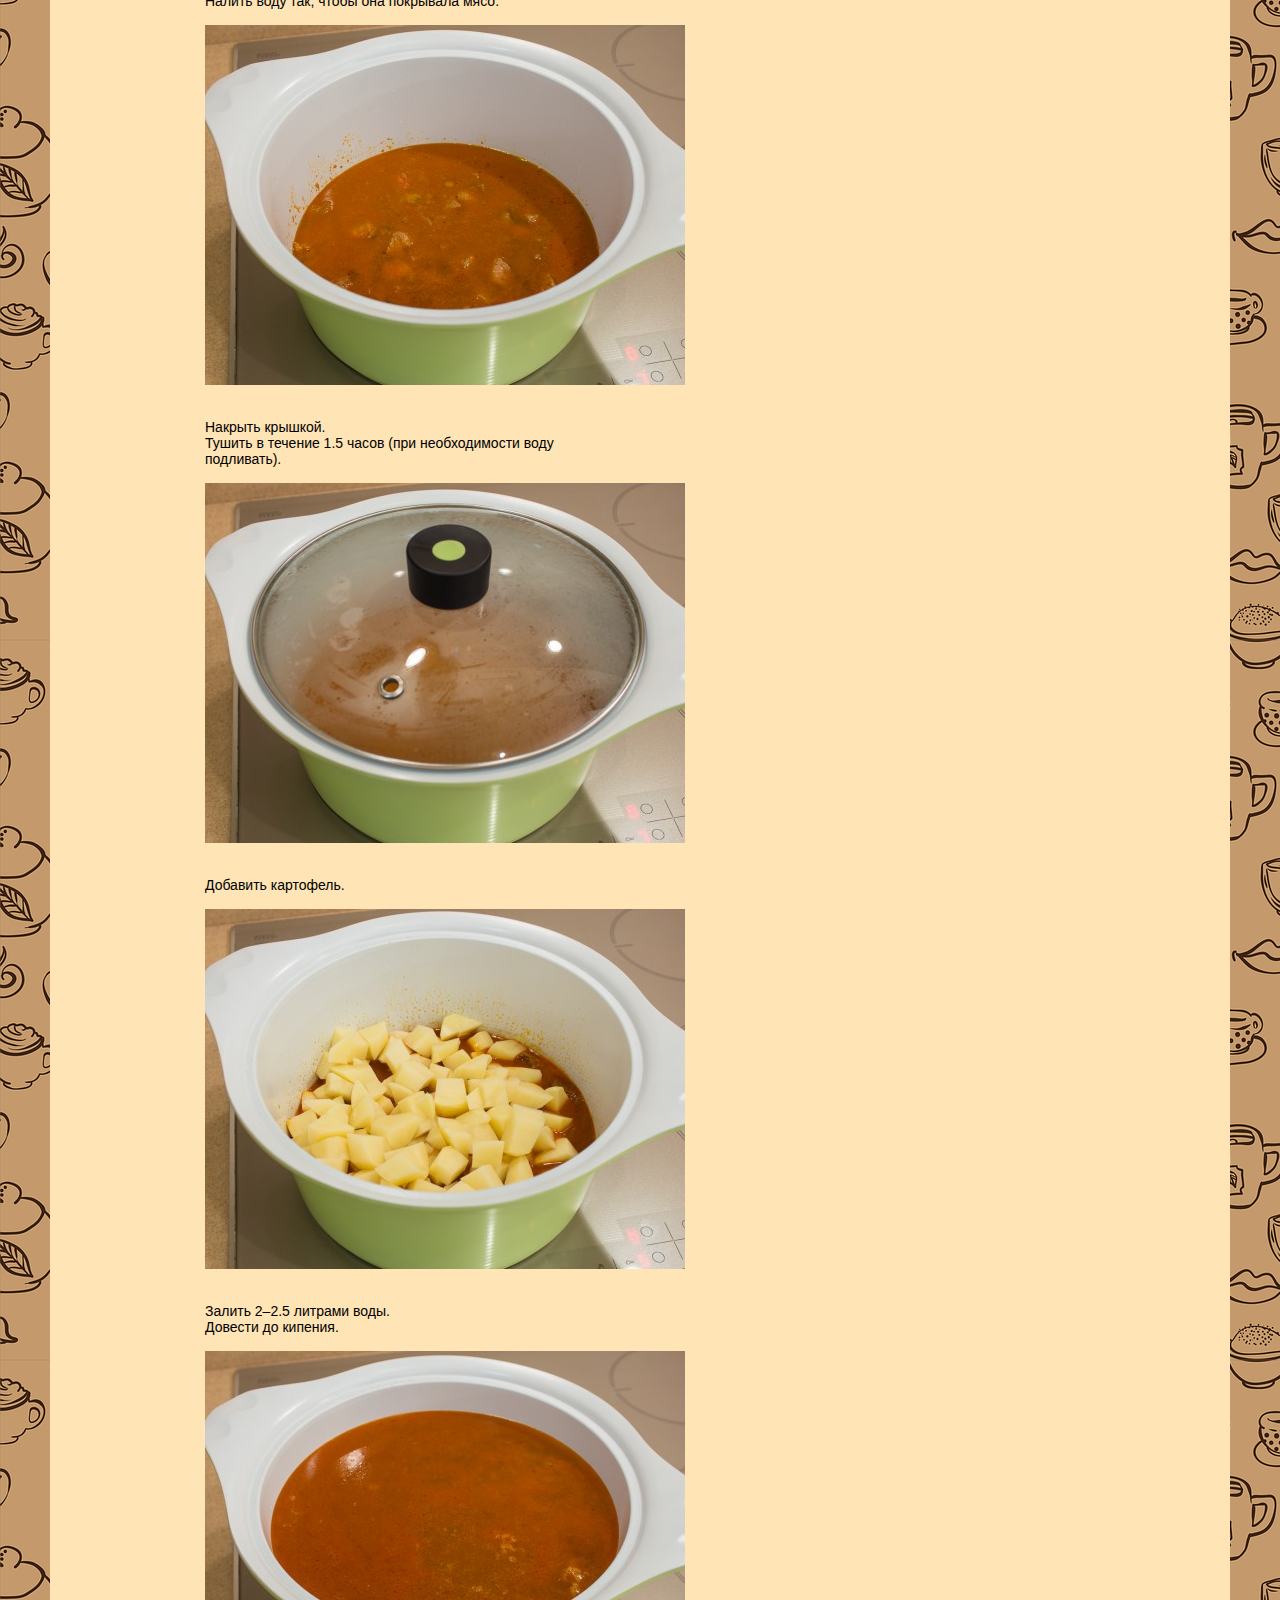
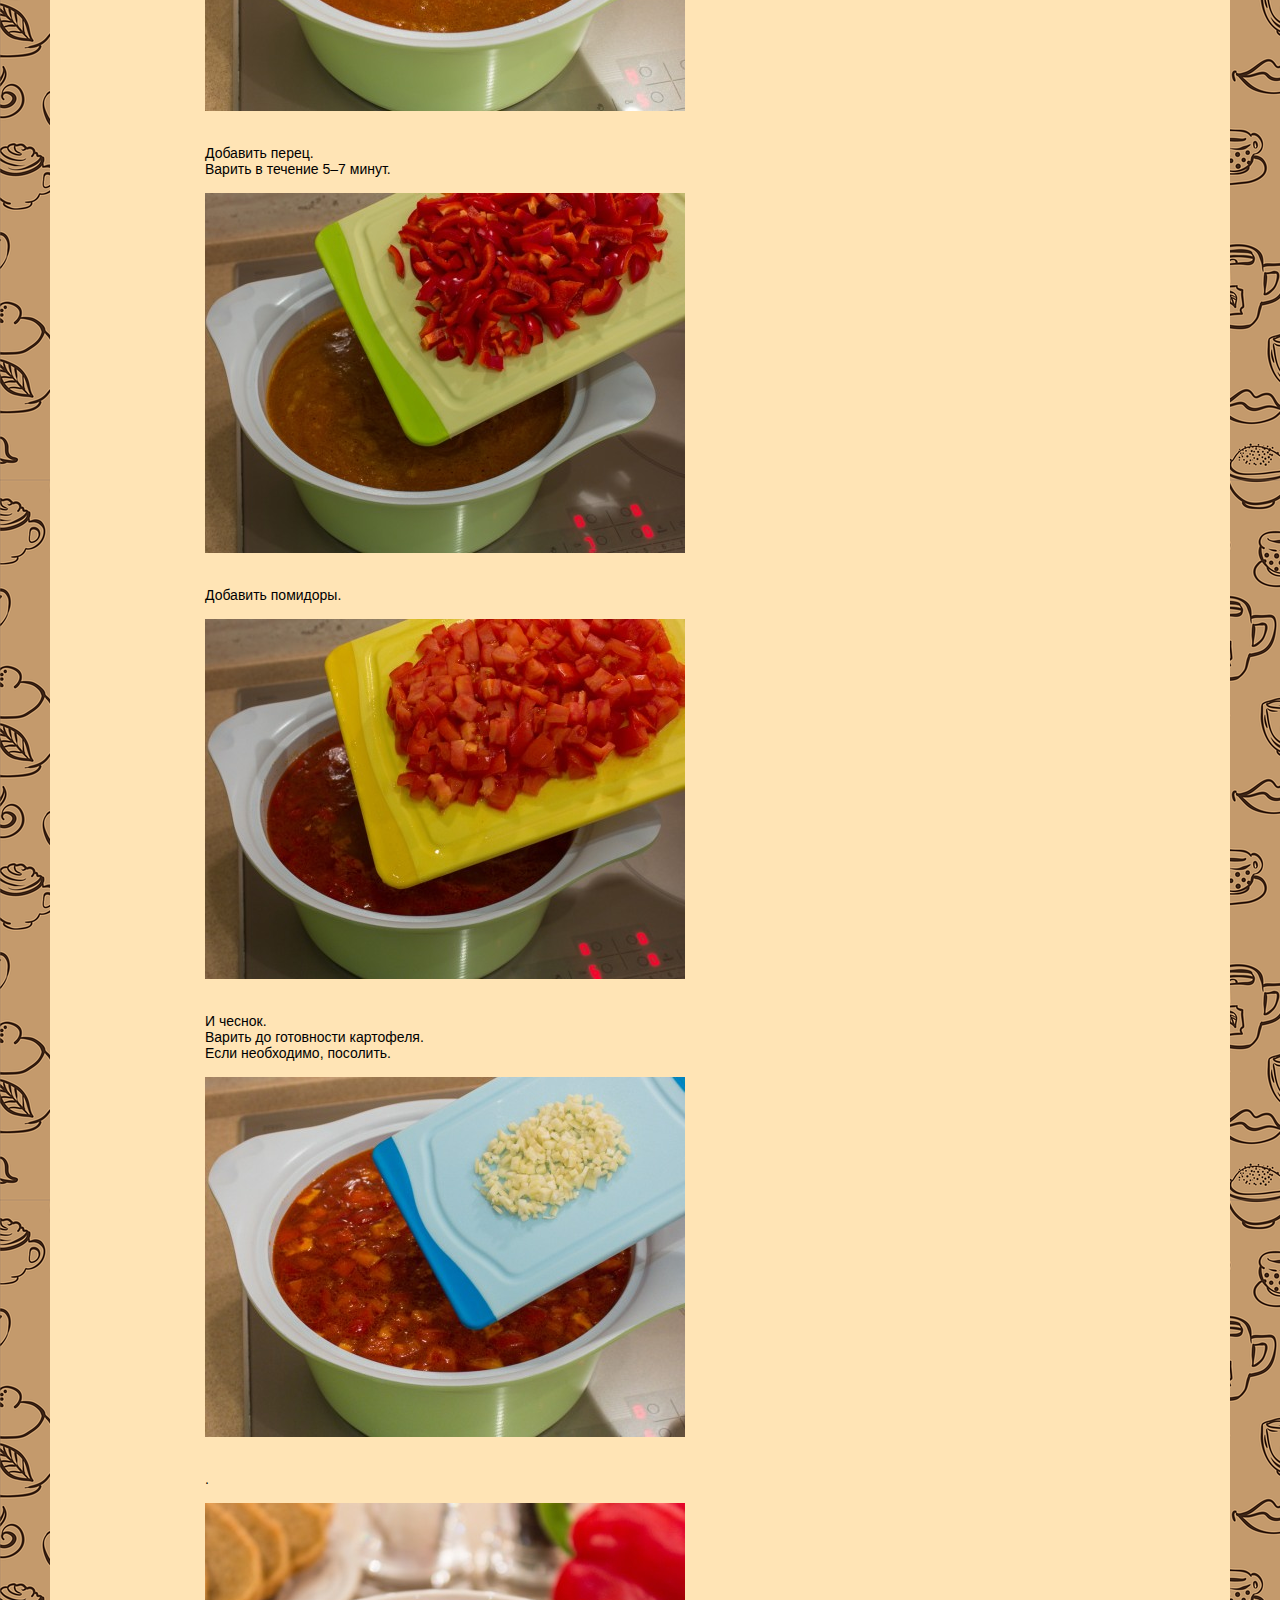
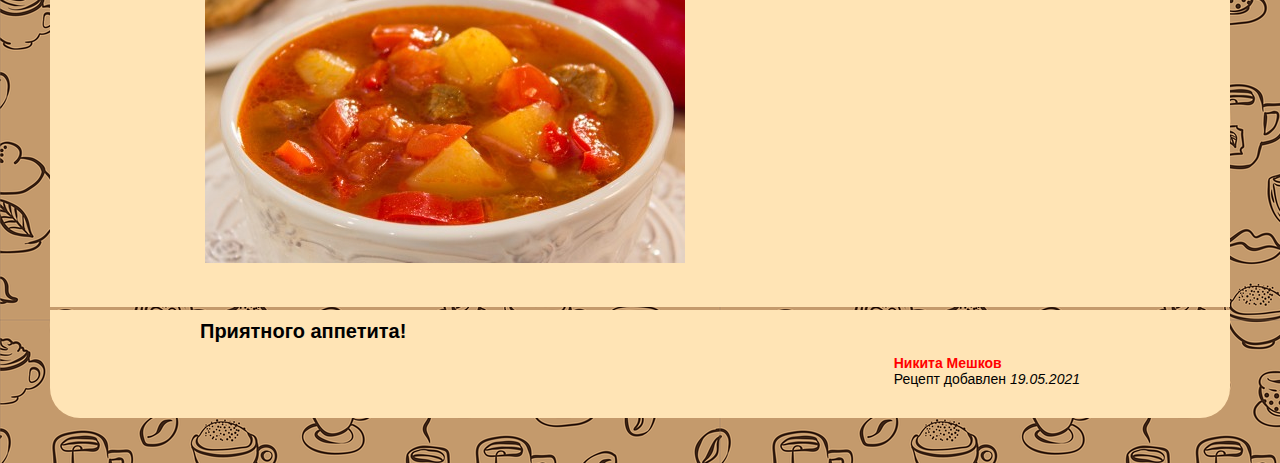
<file: Recipes/hungarian goulash soup.html>
<!DOCTYPE html>
<html lang="ru">
    <head>
        <meta charset="utf-8">
        <title>Венгерский суп «Гуляш»</title>
        <link href="../Css/Secondary.css" type="text/css" rel="stylesheet"/>
        <link href="../Images/icon1.png" type="image/png" rel="shortcut icon"/>
    </head>
    <body>
        <div class="main">
            <div class="back">

            </div>
            <div class="Up">
                <a href="#">↑Наверх↑</a>
            </div>
            <div class="searcher">
                <div class="BackArrow">
                    <a href="../index.html"><img src="../Images/BackArrow.png" alt="logo" title="Back!" width="75", height="75"></a>
                </div>
                <p><span>Венгерский суп «Гуляш»</span></p>
                <form action="#">
                    <input type="text" name="searcher" placeholder="НЕ РАБОТАЕТ"/>
                        <img src="../Images/lupa.png" alt="Search!" title="DOESNT WORK" width="20" height="20"/>
                </form>
            </div>
            <content>
                <div class="dish">
                    <img src="../Images/Dishes/Hungarian goulash soup/main.jpg" alt="Salat" width="500" height="350"/>
                </div>
                <div class="ingridients">
                    <h1>Ингридиенты:</h1>
                    <ul>
                        <li>700 г филе говядины</li>
                        <li>100 г сала (свежего)</li>
                        <li>700 г картофеля</li>
                        <li>300 г помидоров</li>
                        <li>250 г болгарского перца</li>
                        <li>200 г лука</li>
                        <li>2–3 зубчика чеснока</li>
                        <li>1 ст.л. молотой паприки</li>
                        <li>1 ч.л. тмина</li>
                        <li>соль</li>
                        <li>перец</li>
                    </ul>
                </div>
            </content>
            <div class="cooking">
                <h1>Ход приготовления:</h1>
                <p>
                    Сало нарезать небольшими кусочками.</br></br>
                    <img src="../Images/Dishes/Hungarian goulash soup/first.jpg" alt="No"/><br/><br/>
                    Лук мелко нарезать.</br></br>
                    <img src="../Images/Dishes/Hungarian goulash soup/second.jpg" alt="No"/><br/><br/>
                    Мясо нарезать небольшими кусочками.</br></br>
                    <img src="../Images/Dishes/Hungarian goulash soup/three.jpg " alt="No"/><br/><br/>
                    Перец очистить от семян.</br>
                    Нарезать соломкой.</br></br>
                    <img src="../Images/Dishes/Hungarian goulash soup/four.jpg" alt="No"/><br/><br/>
                    Помидоры нарезать кубиками.</br></br>
                    <img src="../Images/Dishes/Hungarian goulash soup/five.jpg" alt="No"/><br/><br/>
                    Чеснок мелко нарезать.</br></br>
                    <img src="../Images/Dishes/Hungarian goulash soup/six.jpg" alt="No"/><br/><br/>
                    Картофель почистить.</br>
                    Нарезать кубиками.</br></br>
                    <img src="../Images/Dishes/Hungarian goulash soup/seven.jpg" alt="No"/><br/><br/>
                    В кастрюлю (желательно с толстым дном) положить сало.</br></br>
                    <img src="../Images/Dishes/Hungarian goulash soup/eight.jpg" alt="No"/><br/><br/>
                    Вытопить из сала весь жир.</br></br>
                    <img src="../Images/Dishes/Hungarian goulash soup/nine.jpg" alt="No"/><br/><br/>
                    Шкварки вынуть и выбросить.</br></br>
                    <img src="../Images/Dishes/Hungarian goulash soup/ten.jpg" alt="No"/><br/><br/>
                    В кастрюлю добавить лук.</br></br>
                    <img src="../Images/Dishes/Hungarian goulash soup/eleven.jpg" alt="No"/><br/><br/>
                    Обжарить.</br></br>
                    <img src="../Images/Dishes/Hungarian goulash soup/twelve.jpg" alt="No"/><br/><br/>
                    Добавить паприку.</br>
                    Перемешать.</br></br>
                    <img src="../Images/Dishes/Hungarian goulash soup/thirteen.jpg" alt="No"/><br/><br/>
                    Добавить тмин.</br>
                    Перемешать.</br></br>
                    <img src="../Images/Dishes/Hungarian goulash soup/fourteen.jpg" alt="No"/><br/><br/>
                    Тушить в течение 1–2 минут.</br></br>
                    <img src="../Images/Dishes/Hungarian goulash soup/fifteen.jpg" alt="No"/><br/><br/>
                    Добавить мясо.</br></br>
                    <img src="../Images/Dishes/Hungarian goulash soup/sixteen.jpg" alt="No"/><br/><br/>
                    Потушить в течение 5–7 минут.</br>
                    Посолить, поперчить.</br></br>
                    <img src="../Images/Dishes/Hungarian goulash soup/seventeen.jpg" alt="No"/><br/><br/>
                    Налить воду так, чтобы она покрывала мясо.</br></br>
                    <img src="../Images/Dishes/Hungarian goulash soup/eighteen.jpg" alt="No"/><br/><br/>
                    Накрыть крышкой.</br>
                    Тушить в течение 1.5 часов (при необходимости воду</br>
                    подливать).</br></br>
                    <img src="../Images/Dishes/Hungarian goulash soup/ninteen.jpg" alt="No"/><br/><br/>
                    Добавить картофель.</br></br>
                    <img src="../Images/Dishes/Hungarian goulash soup/twenty.jpg" alt="No"/><br/><br/>
                    Залить 2–2.5 литрами воды.</br>
                    Довести до кипения.</br></br>
                    <img src="../Images/Dishes/Hungarian goulash soup/twentyone.jpg" alt="No"/><br/><br/>
                    Добавить перец.</br>
                    Варить в течение 5–7 минут.</br></br>
                    <img src="../Images/Dishes/Hungarian goulash soup/twentytwo.jpg" alt="No"/><br/><br/>
                    Добавить помидоры.</br></br>
                    <img src="../Images/Dishes/Hungarian goulash soup/twentythree.jpg" alt="No"/><br/><br/>
                    И чеснок.</br>
                    Варить до готовности картофеля.</br>
                    Если необходимо, посолить.</br></br>
                    <img src="../Images/Dishes/Hungarian goulash soup/twentyfour.jpg" alt="No"/><br/><br/>
                    .</br></br>
                    <img src="../Images/Dishes/Hungarian goulash soup/main.jpg" alt="No"/><br/><br/>
                </p>
            </div>
            <footer>
                <div><h1>Приятного аппетита!</h1></div>
                <div>
                    <p><span class="Name">Никита Мешков</span></br>
                    Рецепт добавлен <i>19.05.2021</i></p>
                </div>
            </footer>
        </div>
    </body>
</html>
</file>
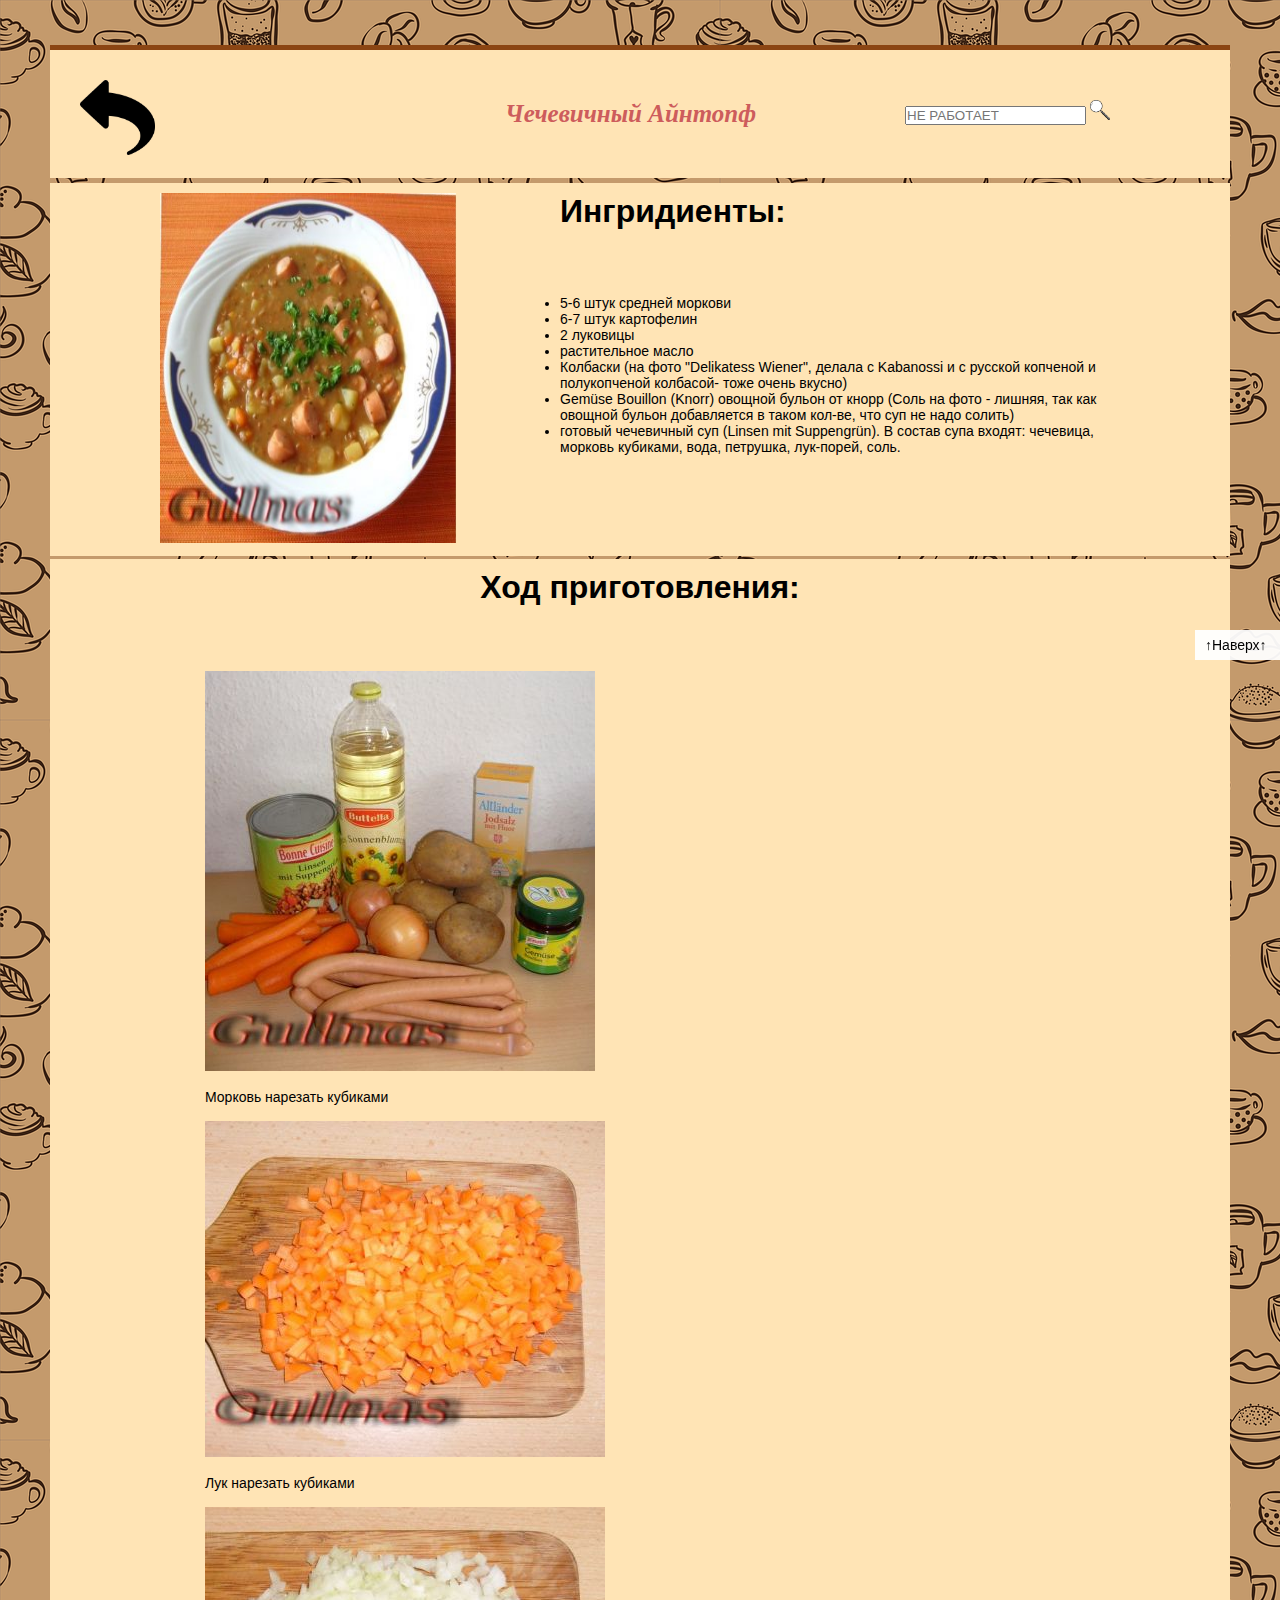
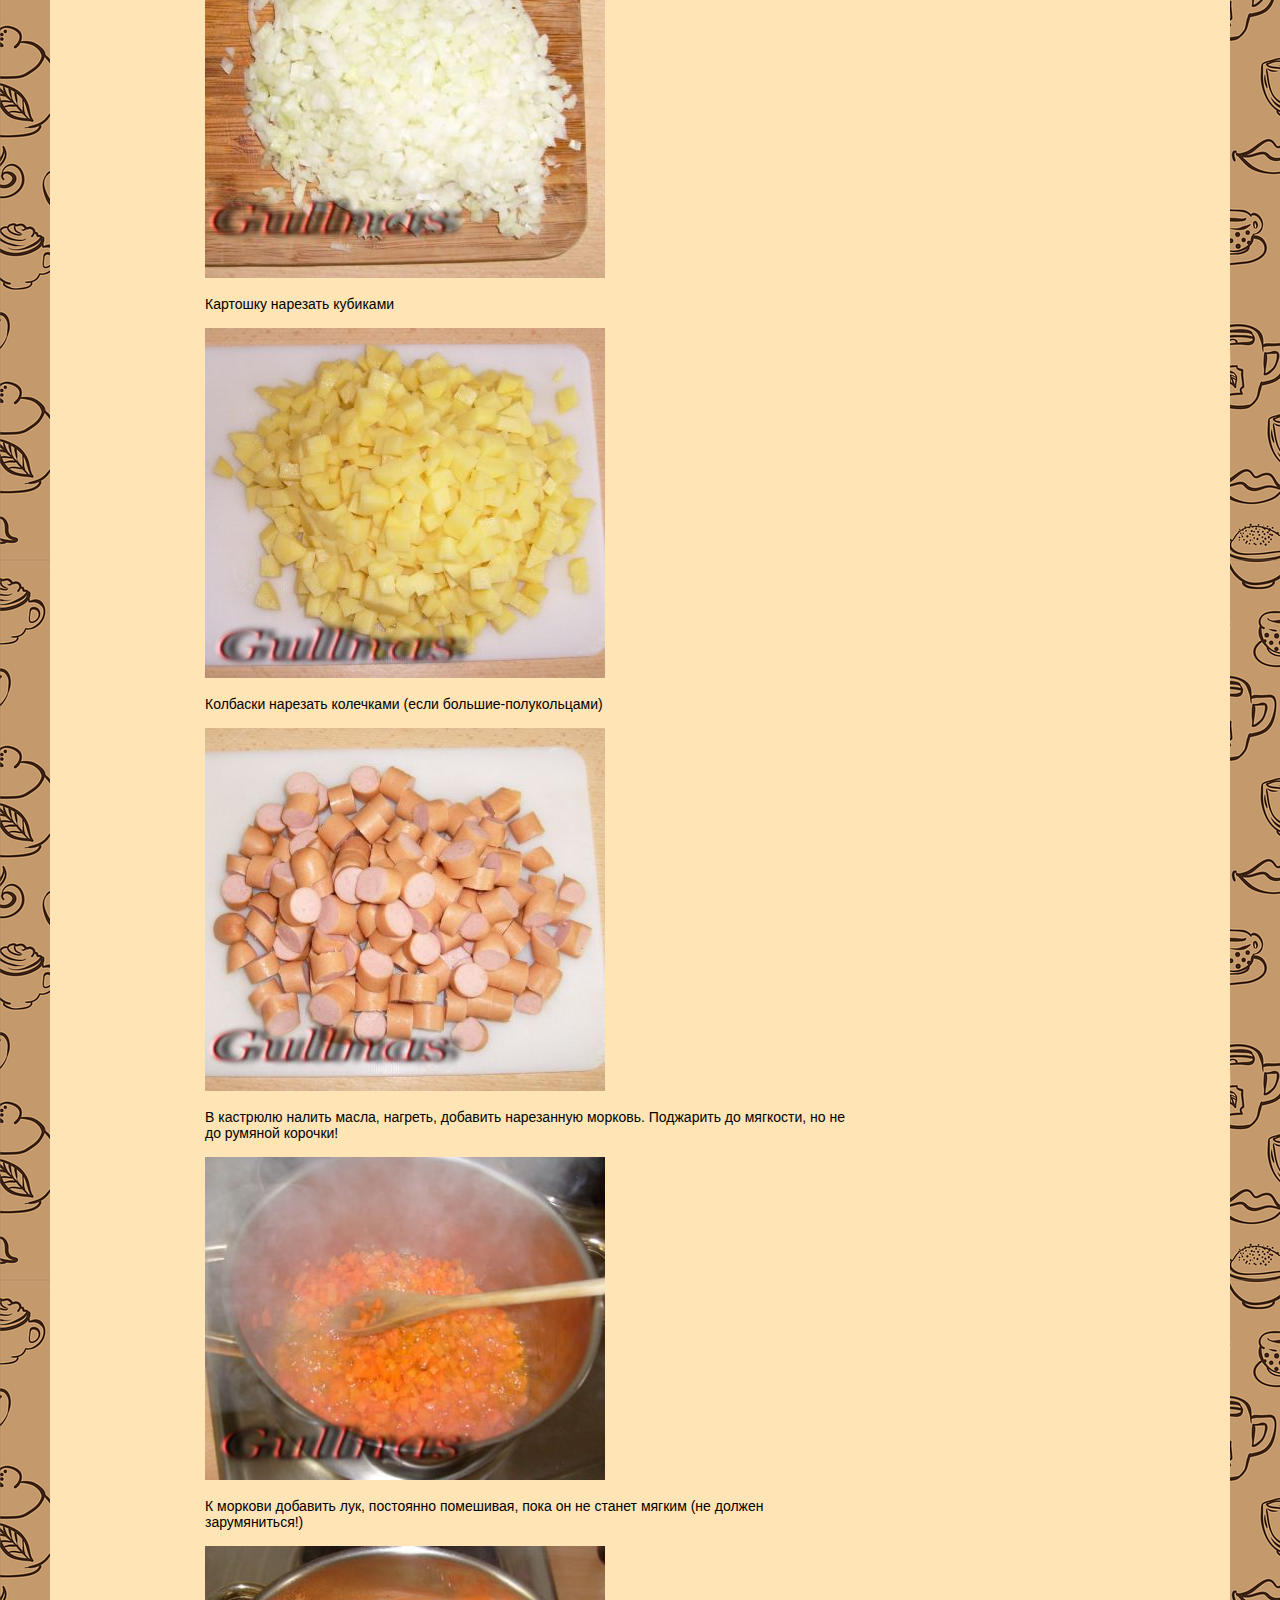
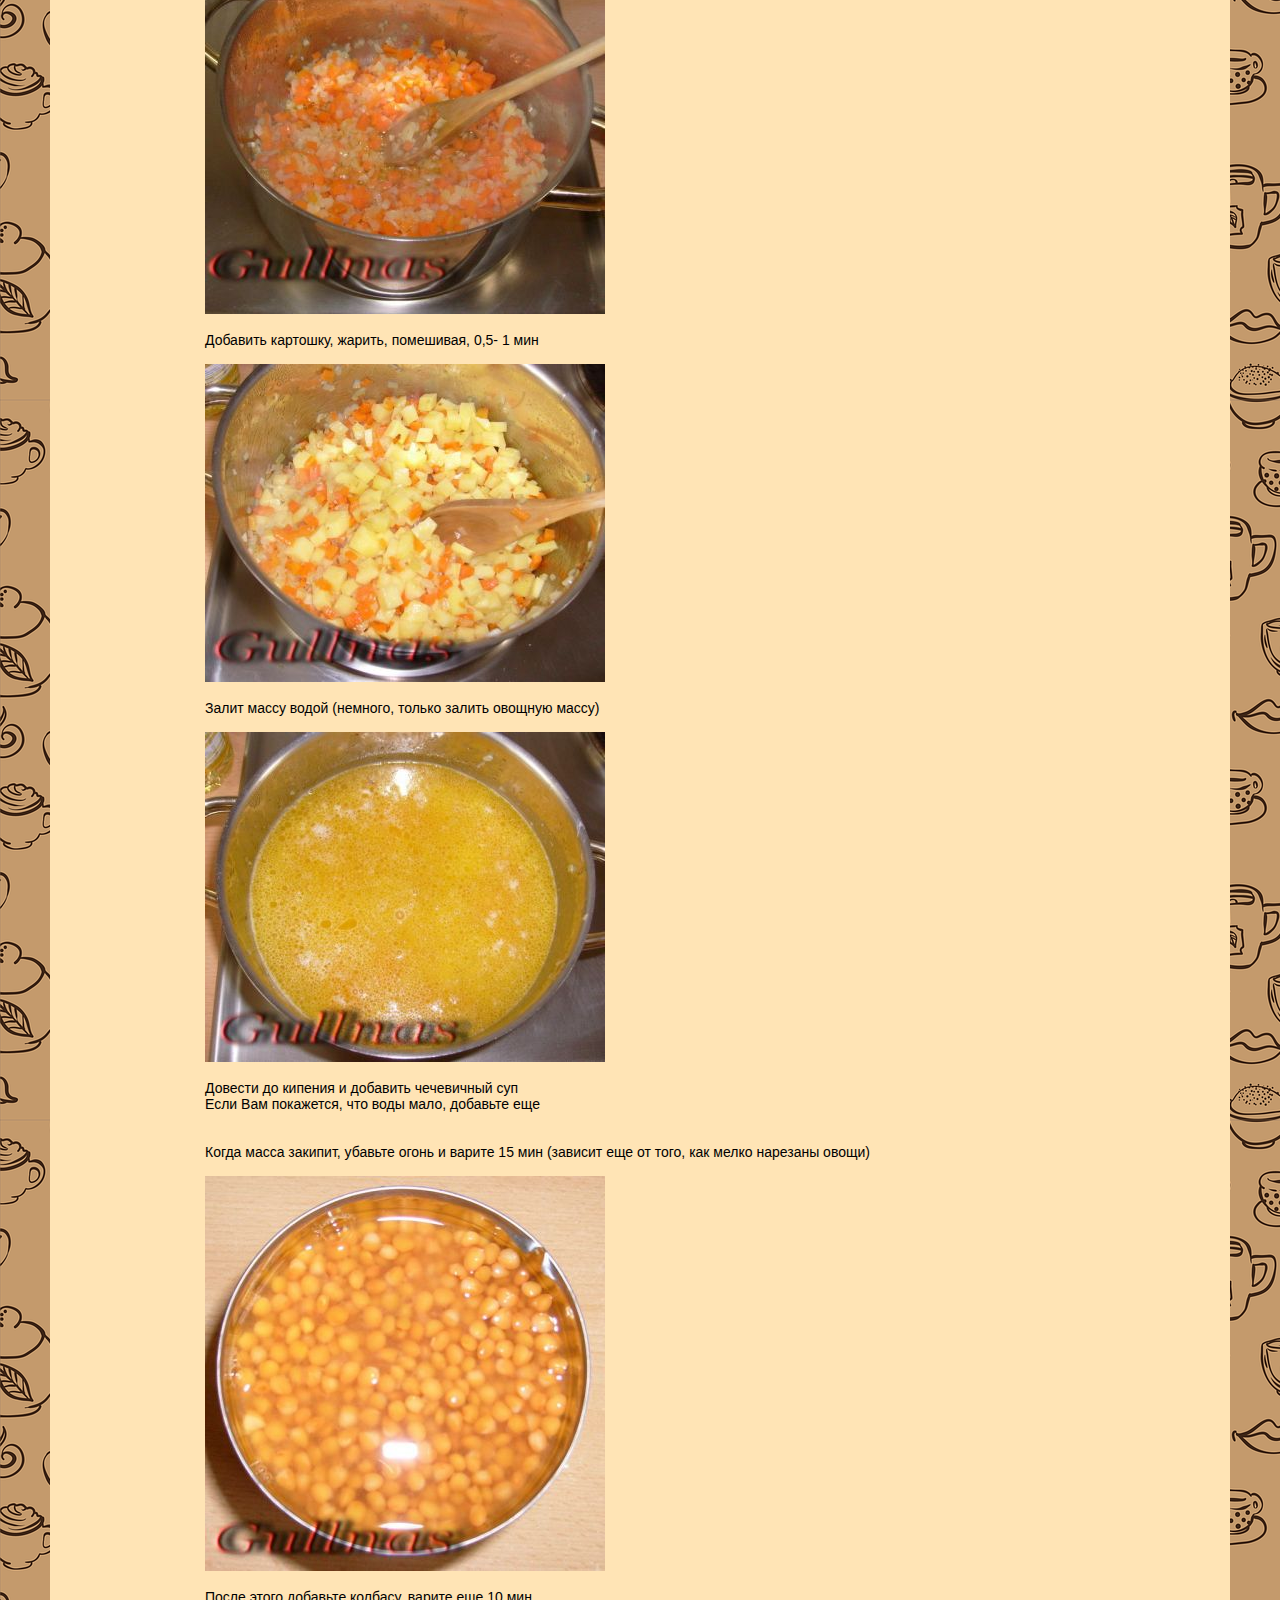
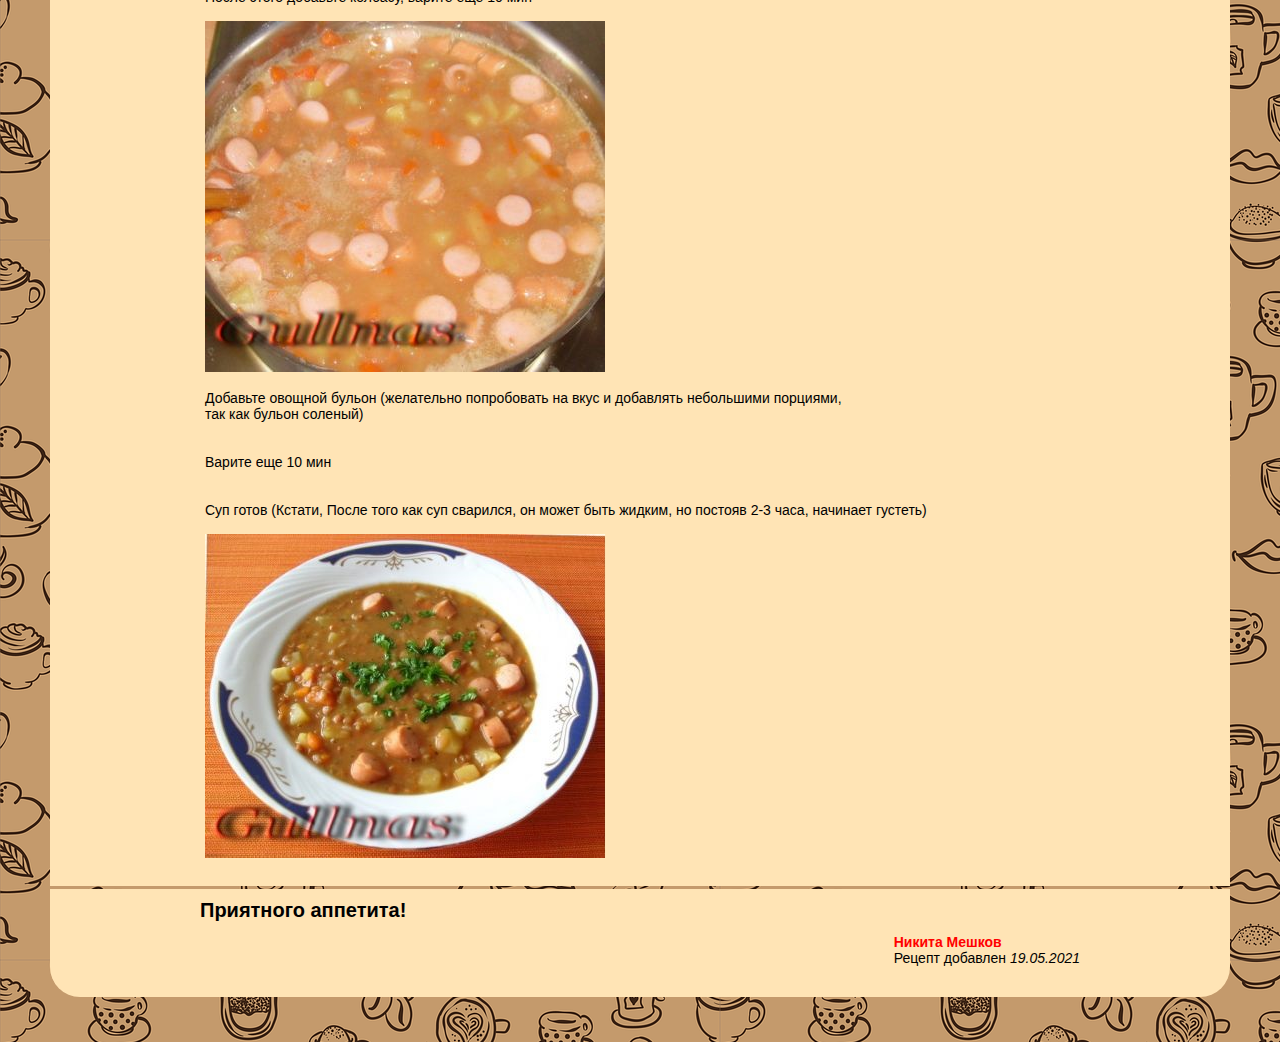
<file: Recipes/Linseneintopf.html>
<!DOCTYPE html>
<html lang="ru">
    <head>
        <meta charset="utf-8">
        <title>Чечевичный Айнтопф</title>
        <link href="../Css/Secondary.css" type="text/css" rel="stylesheet"/>
        <link href="../Images/icon1.png" type="image/png" rel="shortcut icon"/>
    </head>
    <body>
        <div class="main">
            <div class="back">

            </div>
            <div class="Up">
                <a href="#">↑Наверх↑</a>
            </div>
            <div class="searcher">
                <div class="BackArrow">
                    <a href="../index.html"><img src="../Images/BackArrow.png" alt="logo" title="Back!" width="75", height="75"></a>
                </div>
                <p><span>Чечевичный Айнтопф</span></p>
                <form action="#">
                    <input type="text" name="searcher" placeholder="НЕ РАБОТАЕТ"/>
                        <img src="../Images/lupa.png" alt="Search!" title="DOESNT WORK" width="20" height="20"/>
                </form>
            </div>
            <content>
                <div class="dish">
                    <img src="../Images/Dishes/Linseneintopf/main.jpg" alt="Salat" width="400" height="350"/>
                </div>
                <div class="ingridients">
                    <h1>Ингридиенты:</h1>
                    <ul>
                        <li>5-6 штук средней моркови</li>
                        <li>6-7 штук картофелин</li>
                        <li>2 луковицы</li>
                        <li>растительное масло</li>
                        <li>Колбаски (на фото "Delikatess Wiener", делала с Kabanossi и с русской копченoй и полукопченoй колбасой- тоже очень вкусно)</li>
                        <li>Gemüse Bouillon (Knorr) овощной бульон от кнорр (Соль на фото - лишняя, так как овощной бульон добавляется в таком кол-ве, что суп не надо солить)</li>
                        <li>готовый чечевичный суп (Linsen mit Suppengrün). В состав супа входят: чечевица, морковь кубиками, вода, петрушка, лук-порей, соль.</li>
                    </ul>
                </div>
            </content>
            <div class="cooking">
                <h1>Ход приготовления:</h1>
                <p>
                    <img src="../Images/Dishes/Linseneintopf/first.jpg" alt='No'/><br/>
                    Морковь нарезать кубиками<br/><br/>
                    <img src="../Images/Dishes/Linseneintopf/second.jpg" alt='No'/><br/>
                    Лук нарезать кубиками<br/><br/>
                    <img src="../Images/Dishes/Linseneintopf/three.jpg" alt='No'/><br/>
                    Картошку нарезать кубиками<br/><br/>
                    <img src="../Images/Dishes/Linseneintopf/four.jpg" alt='No'/><br/>
                    Колбаски нарезать колечками (если большие-полукольцами)<br/><br/>
                    <img src="../Images/Dishes/Linseneintopf/five.jpg" alt='No'/><br/>
                    В кастрюлю налить масла, нагреть, добавить нарезанную морковь. Поджарить до мягкости, но не</br>
                    до румяной корочки!<br/><br/>
                    <img src="../Images/Dishes/Linseneintopf/six.jpg" alt='No'/><br/>
                    К моркови добавить лук, постоянно помешивая, пока он не станет мягким (не должен</br>
                    зарумяниться!)<br/><br/>
                    <img src="../Images/Dishes/Linseneintopf/sevem.jpg" alt='No'/><br/>
                    Добавить картошку, жарить, помешивая, 0,5- 1 мин<br/><br/>
                    <img src="../Images/Dishes/Linseneintopf/eight.jpg" alt='No'/><br/>
                    Залит массу водой (немного, только залить овощную массу)<br/><br/>
                    <img src="../Images/Dishes/Linseneintopf/nine.jpg" alt='No'/><br/>
                    Довести до кипения и добавить чечевичный суп</br>
                    Если Вам покажется, что воды мало, добавьте еще</br>
                    </br>
                    </br>
                    Когда масса закипит, убавьте огонь и варите 15 мин (зависит еще от того, как мелко нарезаны овощи)<br/><br/>
                    <img src="../Images/Dishes/Linseneintopf/ten.jpg" alt='No'/><br/>
                    После этого добавьте колбасу, варите еще 10 мин<br/><br/>
                    <img src="../Images/Dishes/Linseneintopf/eleven.jpg" alt='No'/><br/>
                    Добавьте овощной бульон (желательно попробовать на вкус и добавлять небольшими порциями,</br>
                    так как бульон соленый)</br>
                    </br>
                    </br>
                    Варите еще 10 мин</br>
                    </br>
                    </br>
                    Суп готов (Кстати, После того как суп сварился, он может быть жидким, но постояв 2-3 часа, начинает густеть)<br/><br/>
                    <img src="../Images/Dishes/Linseneintopf/main.jpg" alt="No"/>
                </p>
            </div>
            <footer>
                <div><h1>Приятного аппетита!</h1></div>
                <div>
                    <p><span class="Name">Никита Мешков</span></br>
                    Рецепт добавлен <i>19.05.2021</i></p>
                </div>
            </footer>
        </div>
    </body>
</html>
</file>
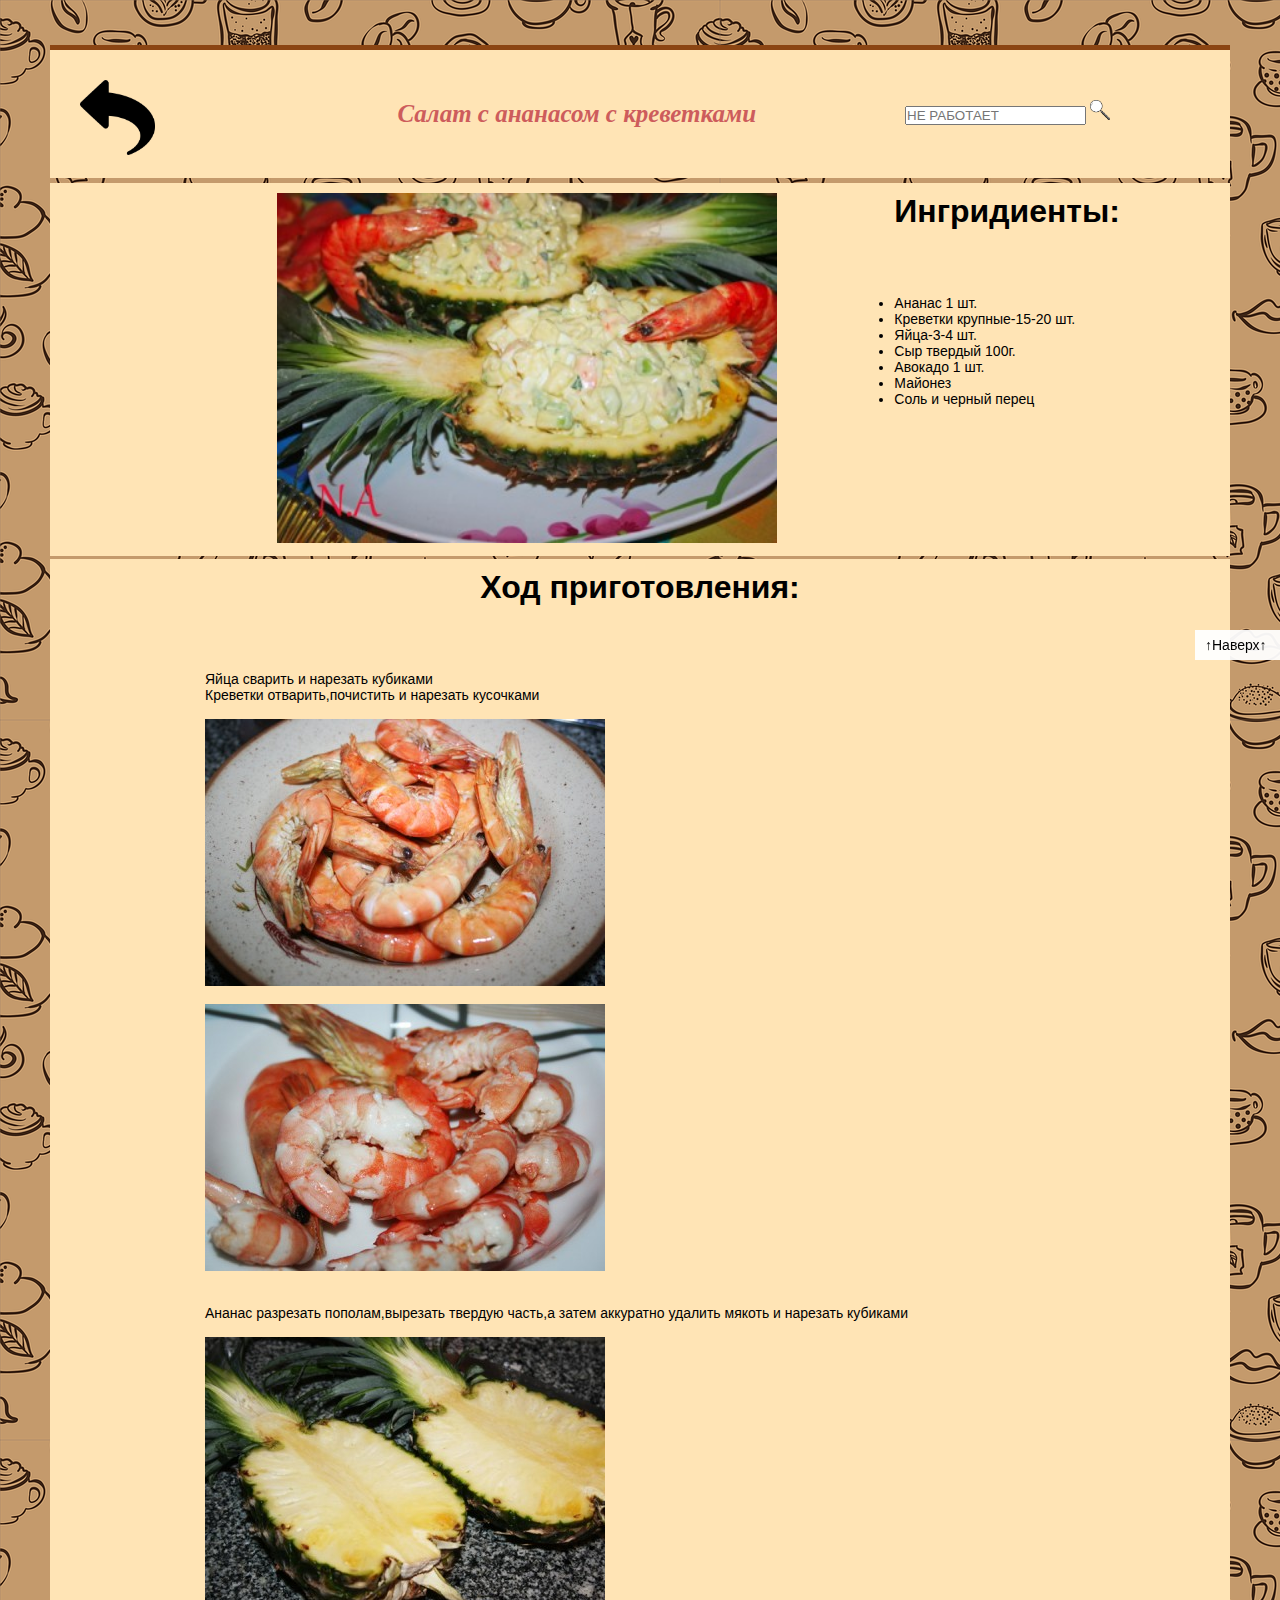
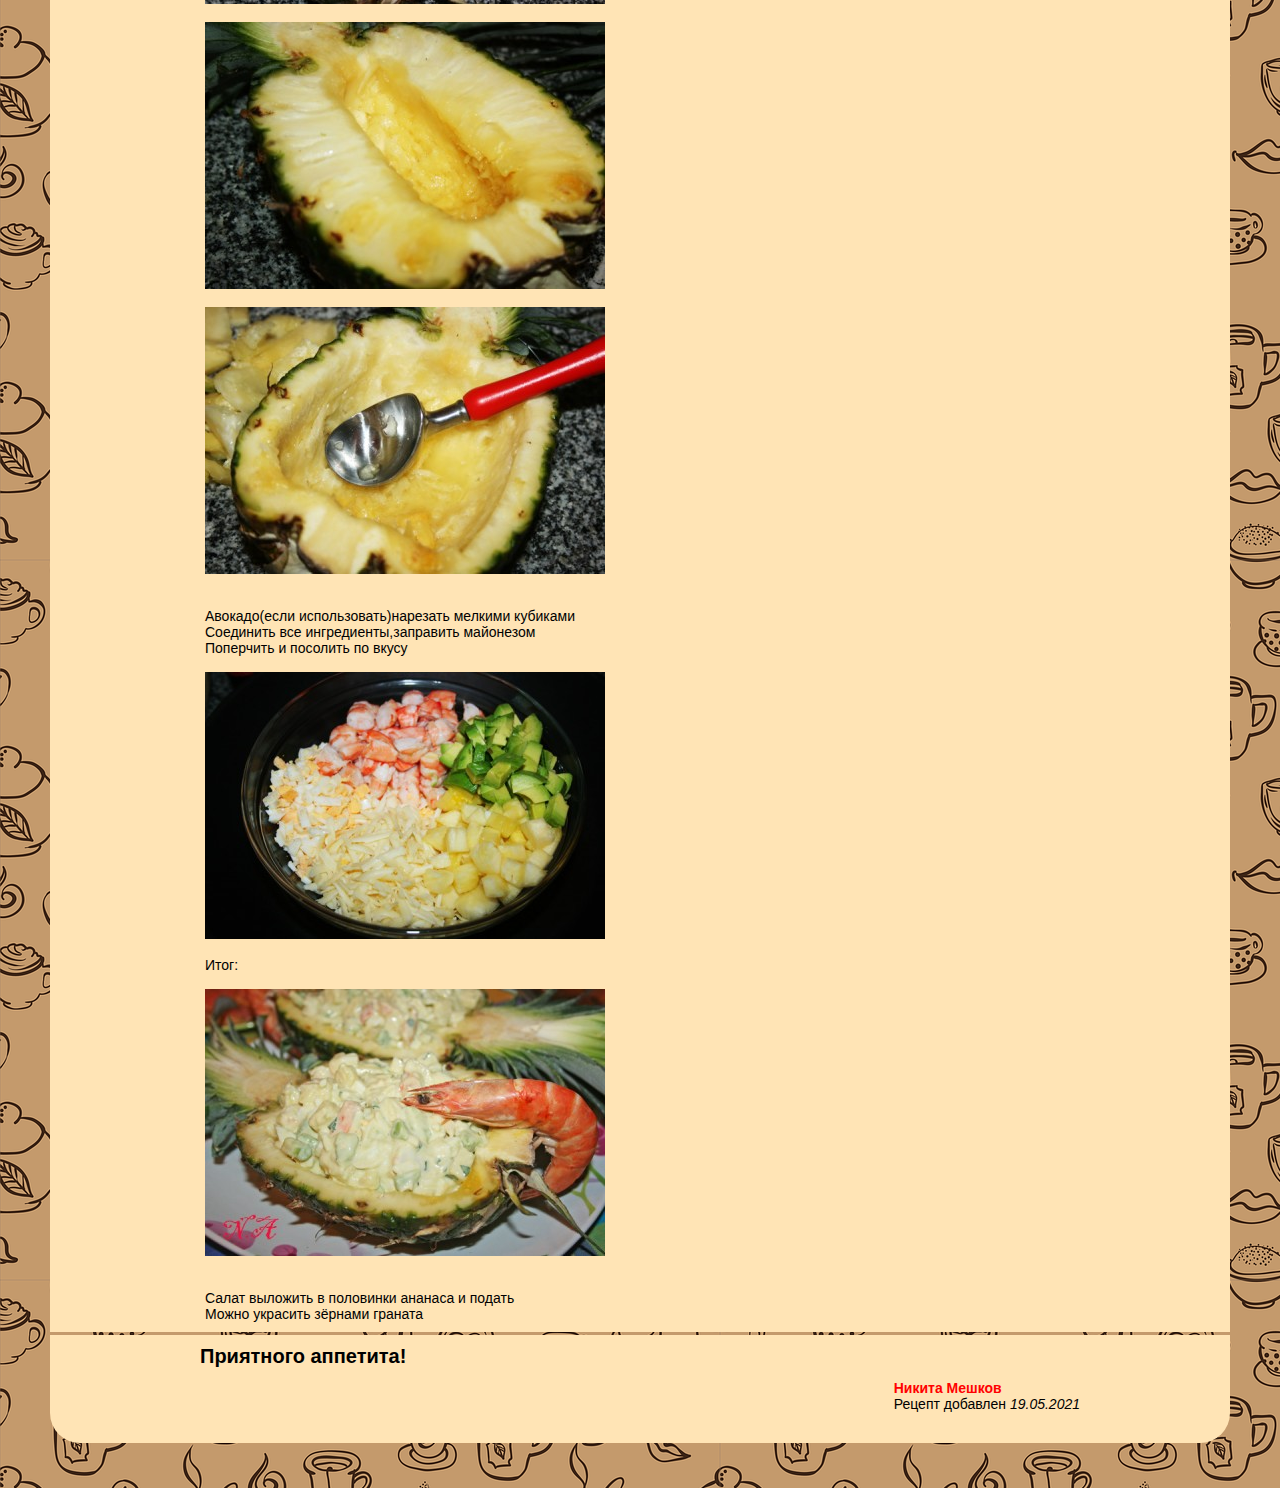
<file: Recipes/salat with pineapple.html>
<!DOCTYPE html>
<html lang="ru">
    <head>
        <meta charset="utf-8">
        <title>Салат с ананасом с креветками</title>
        <link href="../Css/Secondary.css" type="text/css" rel="stylesheet"/>
        <link href="../Images/icon1.png" type="image/png" rel="shortcut icon"/>
    </head>
    <body>
        <div class="main">
            <div class="back">

            </div>
            <div class="Up">
                <a href="#">↑Наверх↑</a>
            </div>
            <div class="searcher">
                <div class="BackArrow">
                    <a href="../index.html"><img src="../Images/BackArrow.png" alt="logo" title="Back!" width="75", height="75"></a>
                </div>
                <p><span>Салат с ананасом с креветками</span></p>
                <form action="#">
                    <input type="text" name="searcher" placeholder="НЕ РАБОТАЕТ"/>
                        <img src="../Images/lupa.png" alt="Search!" title="DOESNT WORK" width="20" height="20"/>
                </form>
            </div>
            <content>
                <div class="dish">
                    <img src="../Images/Dishes/Salat with pineaplle/salat.jpg" alt="Salat" width="500" height="350"/>
                </div>
                <div class="ingridients">
                    <h1>Ингридиенты:</h1>
                    <ul>
                        <li>Ананас 1 шт.</li>
                        <li>Креветки крупные-15-20 шт.</li>
                        <li>Яйца-3-4 шт.</li>
                        <li>Сыр твердый 100г.</li>
                        <li>Авокадо 1 шт.</li>
                        <li>Майонез</li>
                        <li>Соль и черный перец</li>
                    </ul>
                </div>
            </content>
            <div class="cooking">
                <h1>Ход приготовления:</h1>
                <p>
                    Яйца сварить и нарезать кубиками<br/>
                    Креветки отварить,почистить и нарезать кусочками<br/><br/>
                    <img src="../Images/Dishes/Salat with pineaplle/process1.jpg" alt="No"/><br/>
                    <img src="../Images/Dishes/Salat with pineaplle/process2.jpg" alt="No"/><br/><br/>
                    Ананас разрезать пополам,вырезать твердую часть,а затем аккуратно удалить мякоть и нарезать кубиками<br/><br/>
                    <img src="../Images/Dishes/Salat with pineaplle/process3.jpg" alt="No"/><br/>
                    <img src="../Images/Dishes/Salat with pineaplle/process4.jpg" alt="No"/><br/>
                    <img src="../Images/Dishes/Salat with pineaplle/process5.jpg" alt="No"/><br/><br/>
                    Авокадо(если использовать)нарезать мелкими кубиками<br/>
                    Соединить все ингредиенты,заправить майонезом<br/>
                    Поперчить и посолить по вкусу<br/><br/>
                    <img src="../Images/Dishes/Salat with pineaplle/process6.jpg" alt="No"/><br/>
                    Итог:<br/><br/>
                    <img src="../Images/Dishes/Salat with pineaplle/process7.jpg" alt="No"/><br/><br/>
                    Салат выложить в половинки ананаса и подать<br/>
                    Можно украсить зёрнами граната<br/>
                </p>
            </div>
            <footer>
                <div><h1>Приятного аппетита!</h1></div>
                <div>
                    <p><span class="Name">Никита Мешков</span></br>
                    Рецепт добавлен <i>19.05.2021</i></p>
                </div>
            </footer>
        </div>
    </body>
</html>
</file>
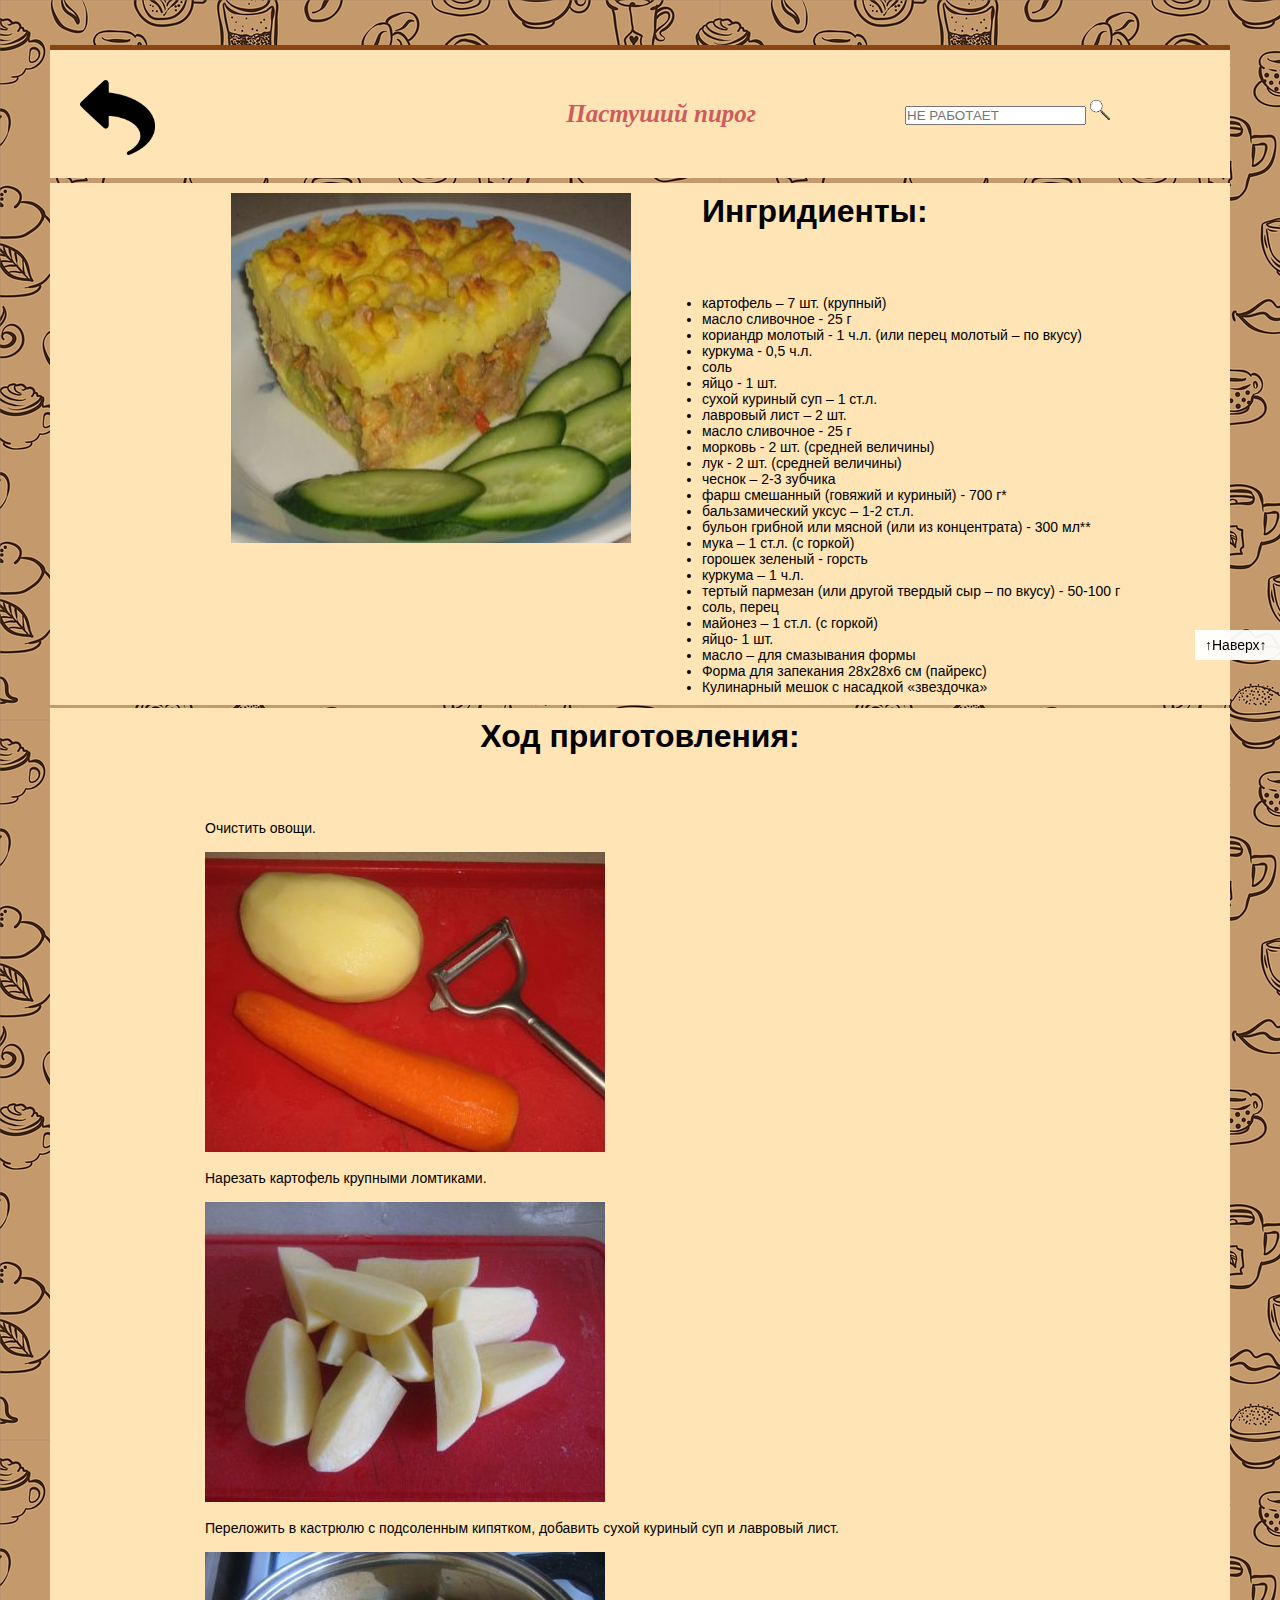
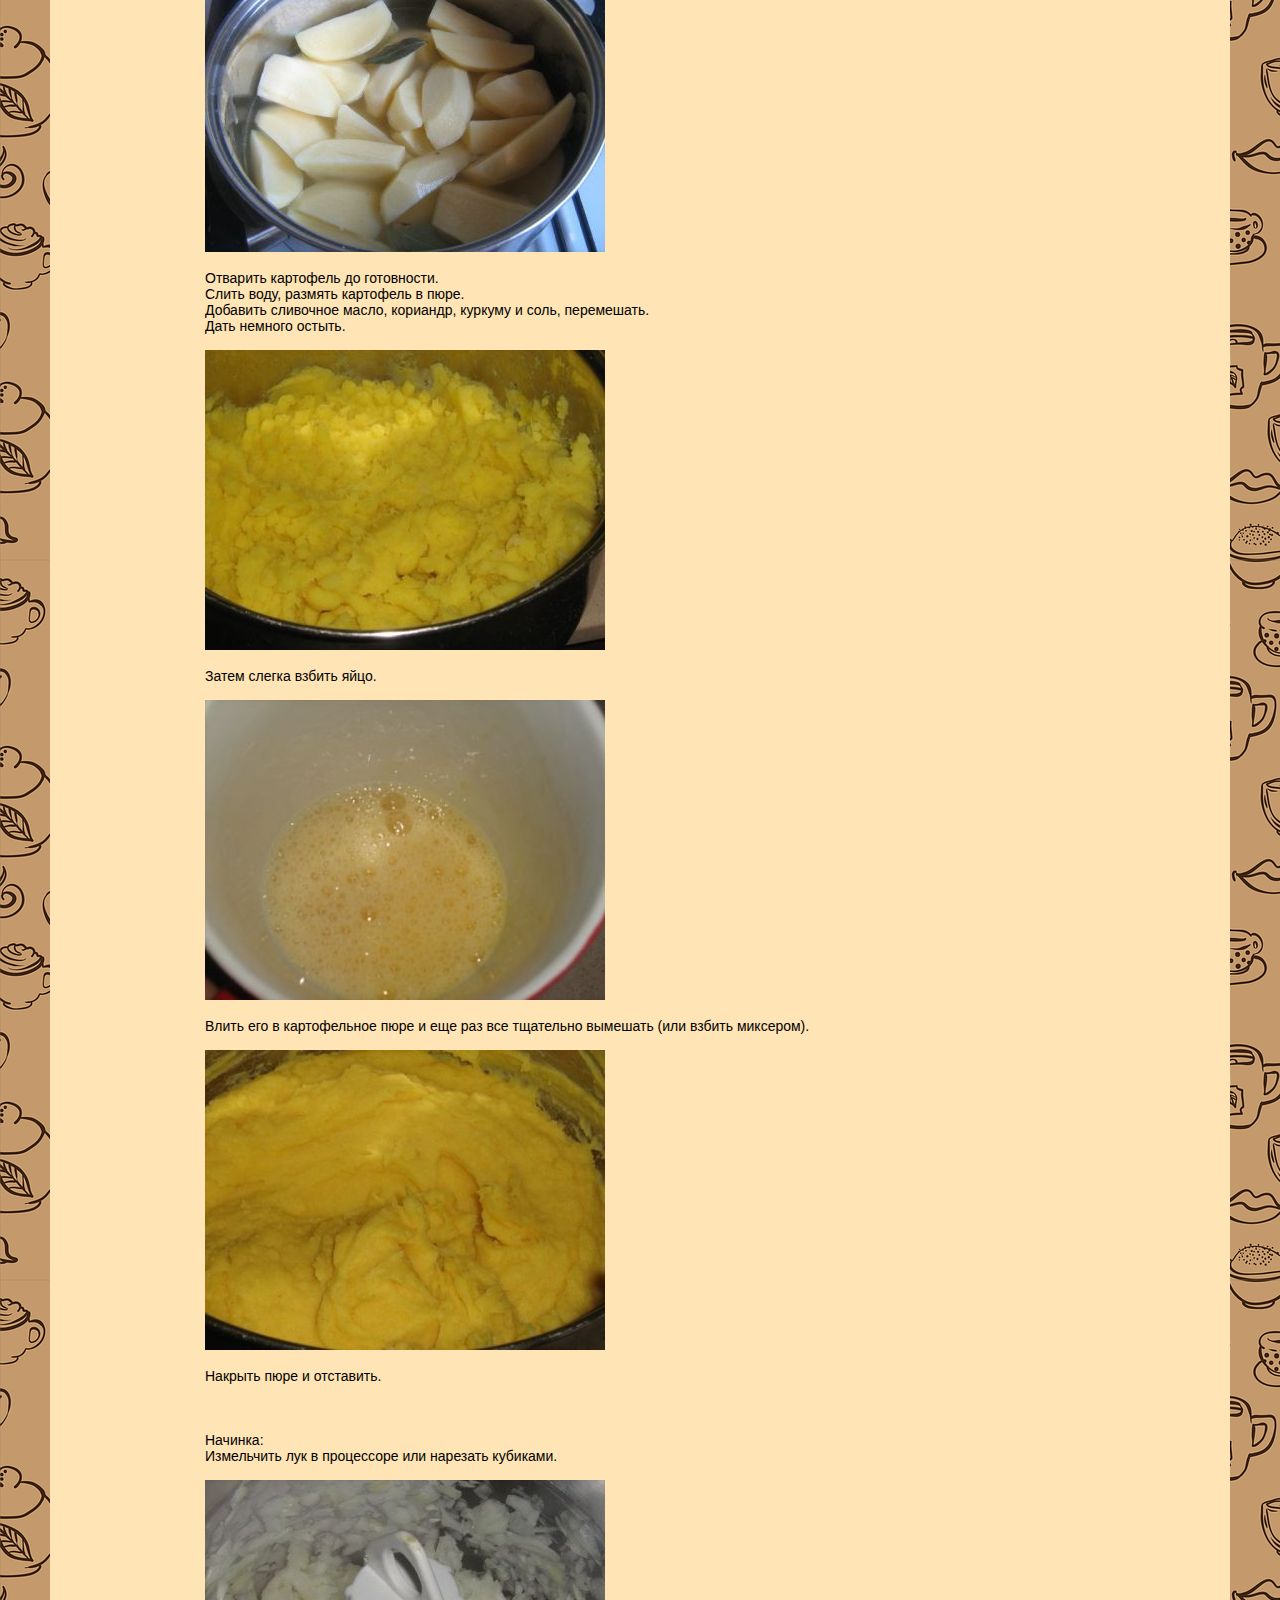
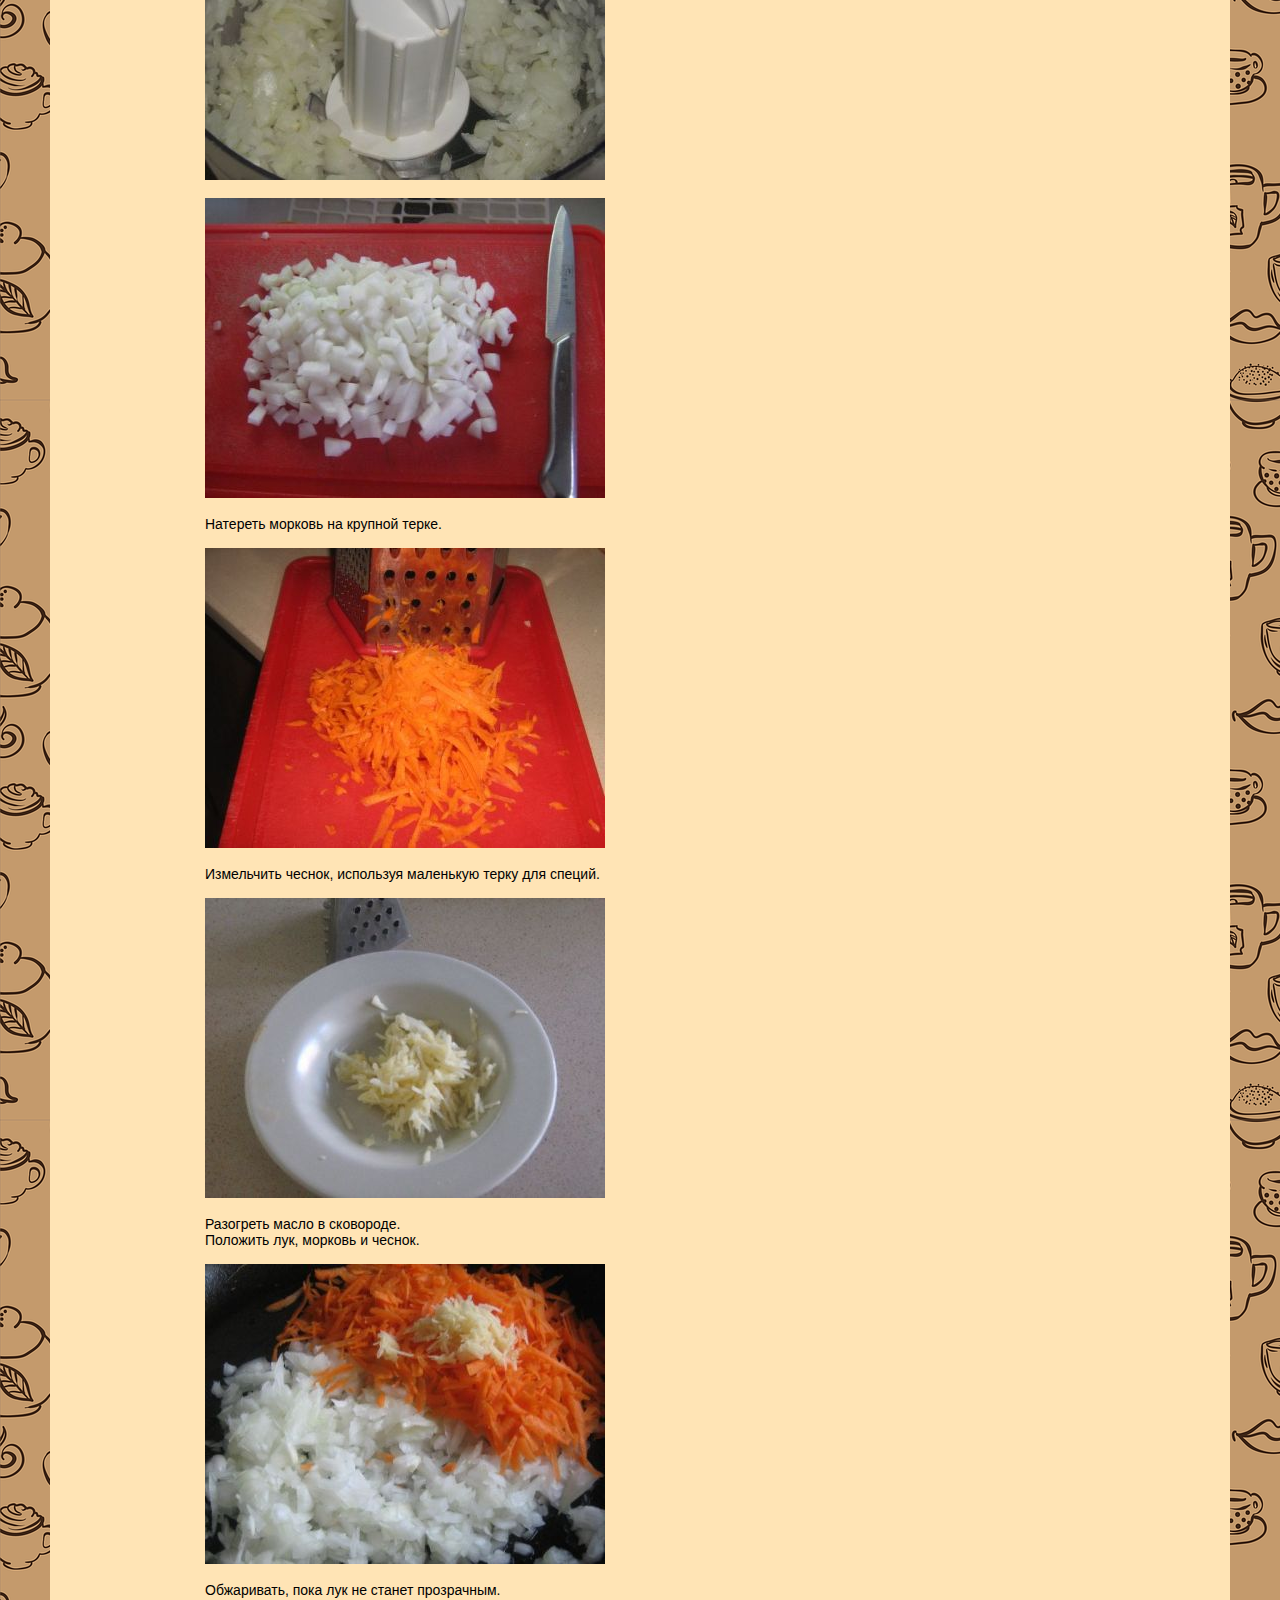
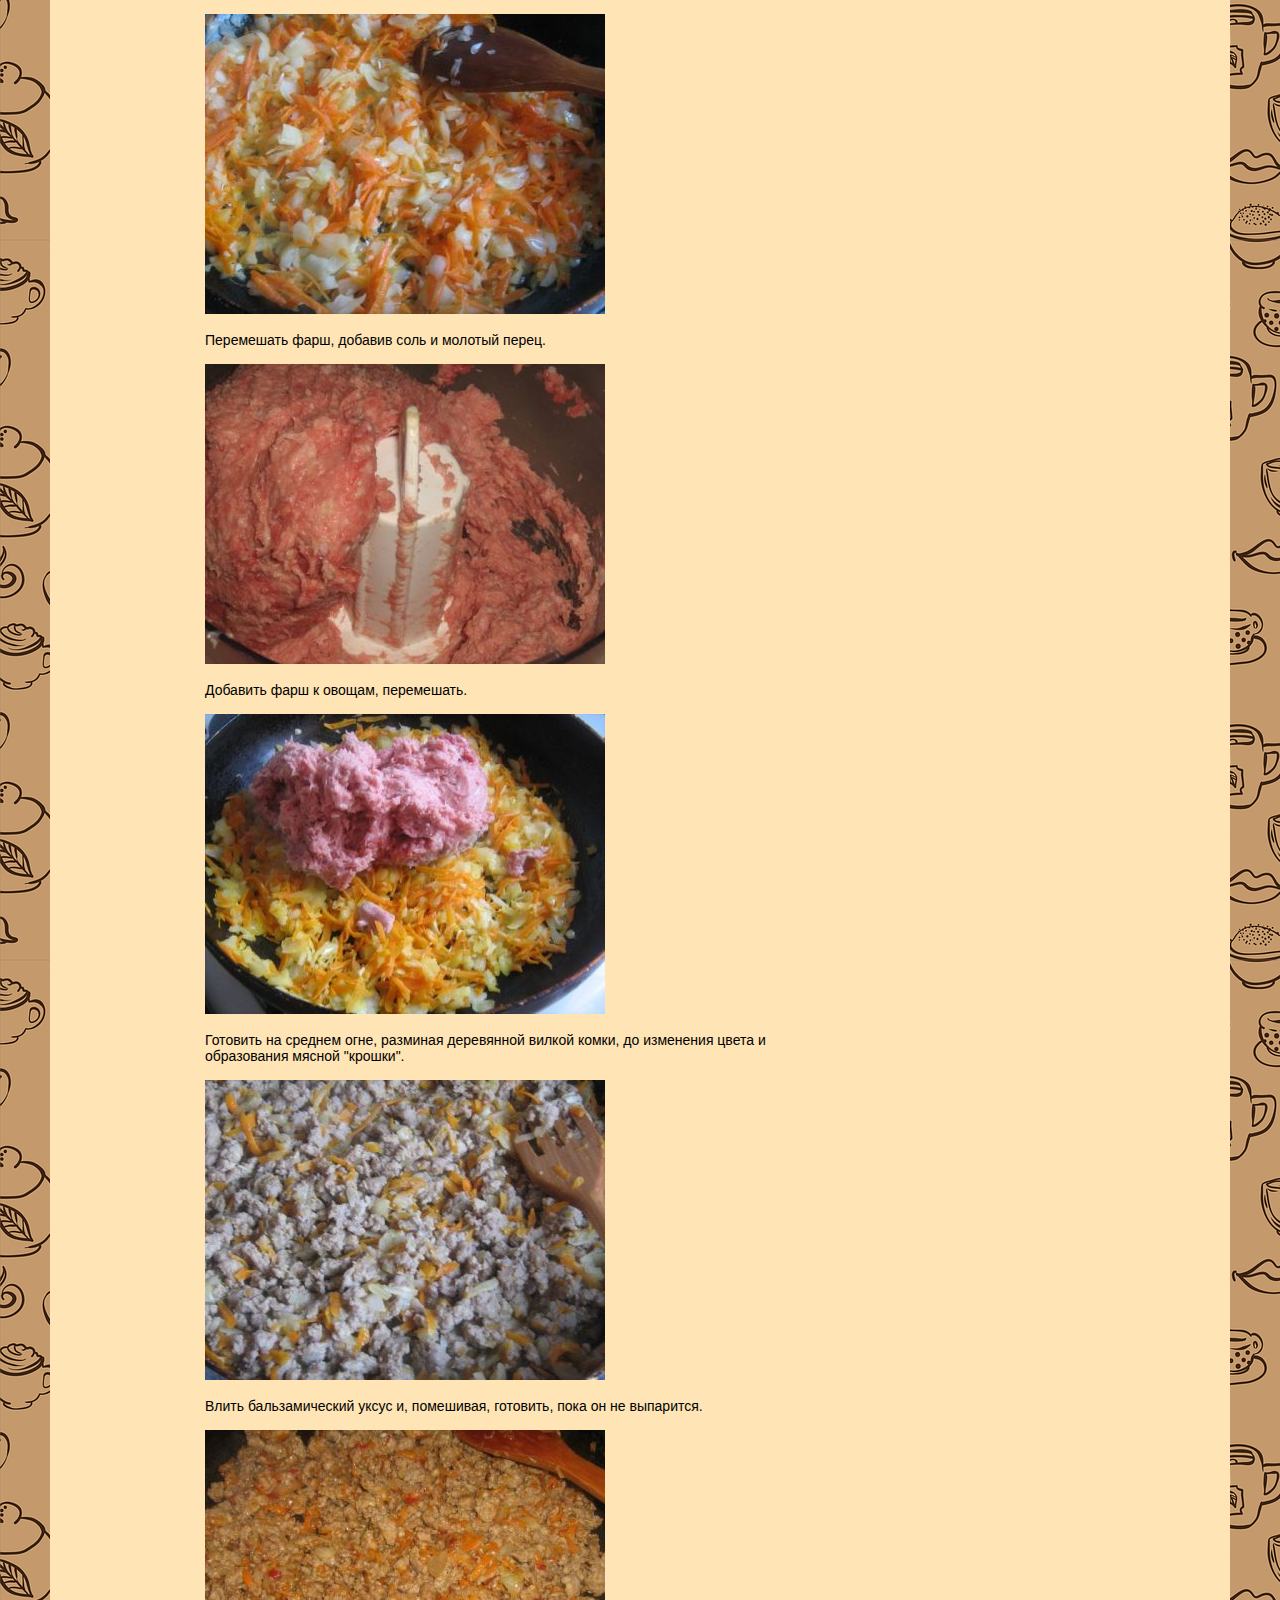
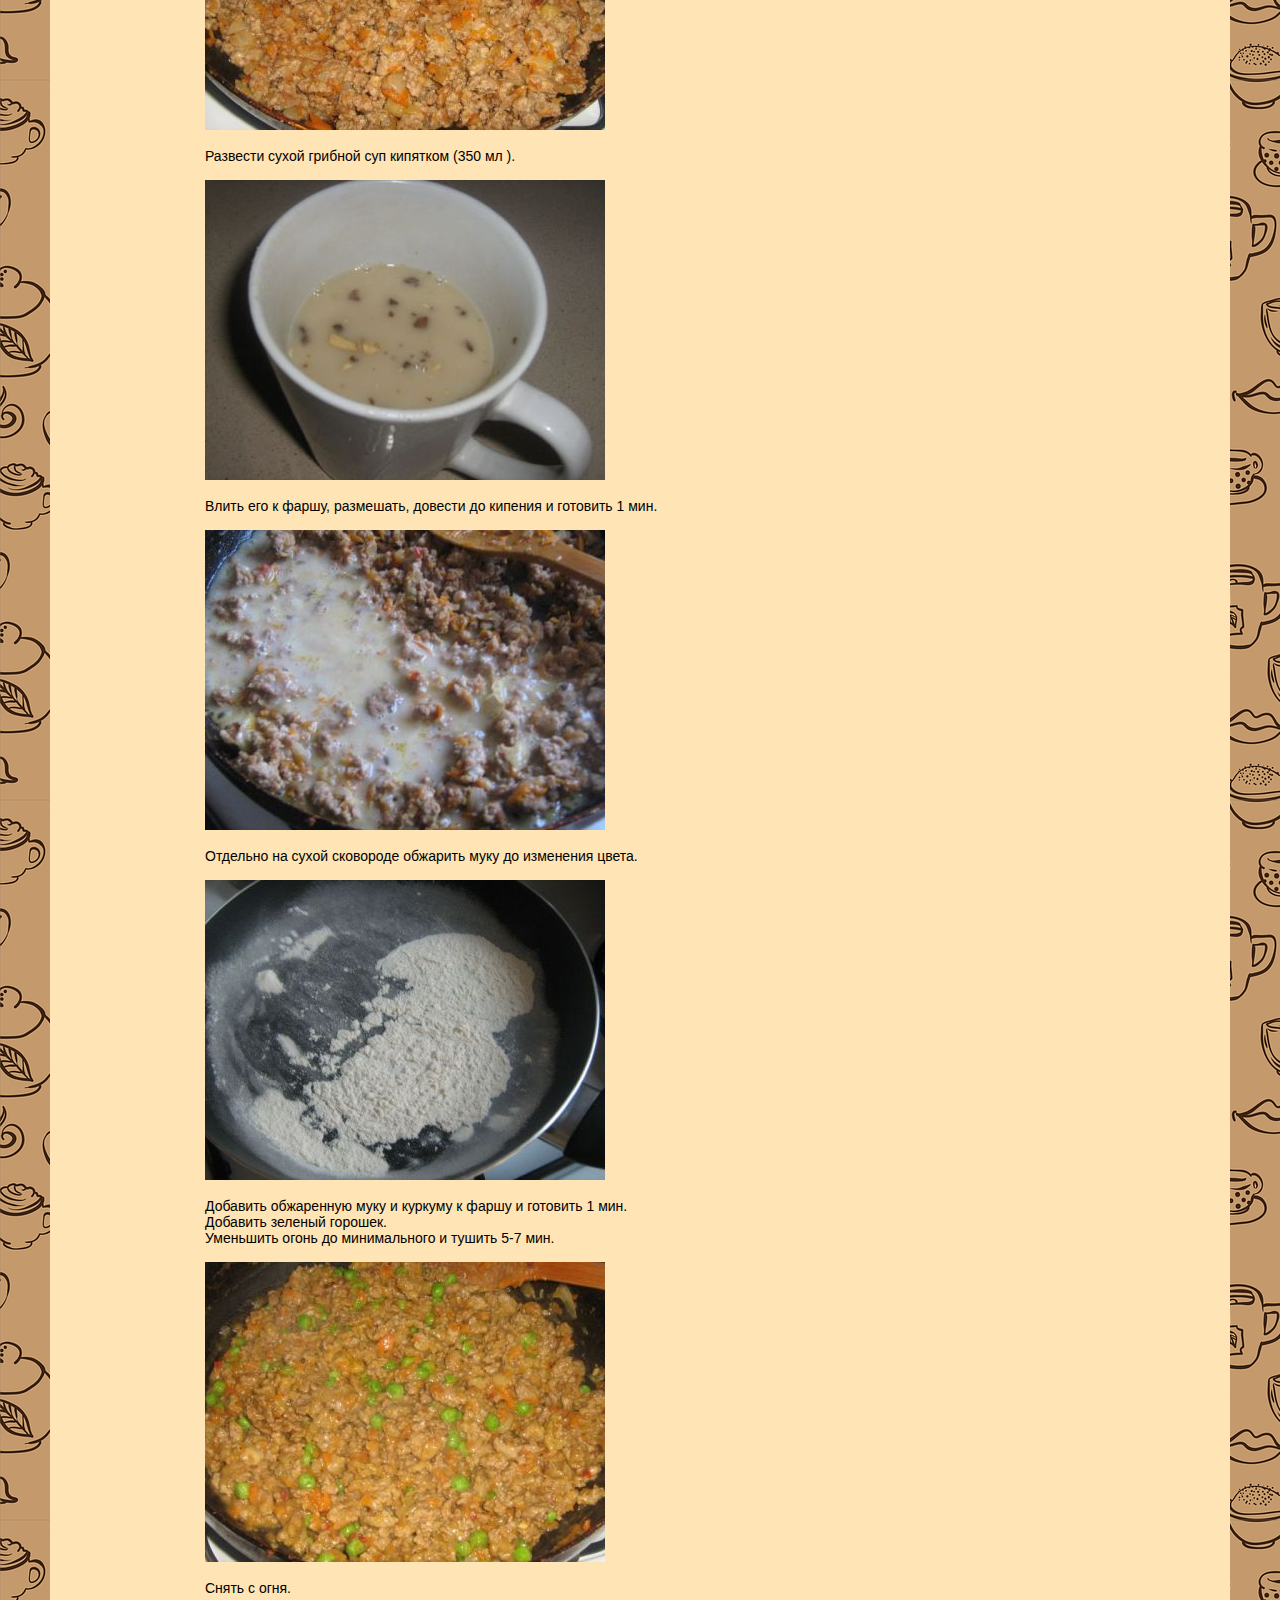
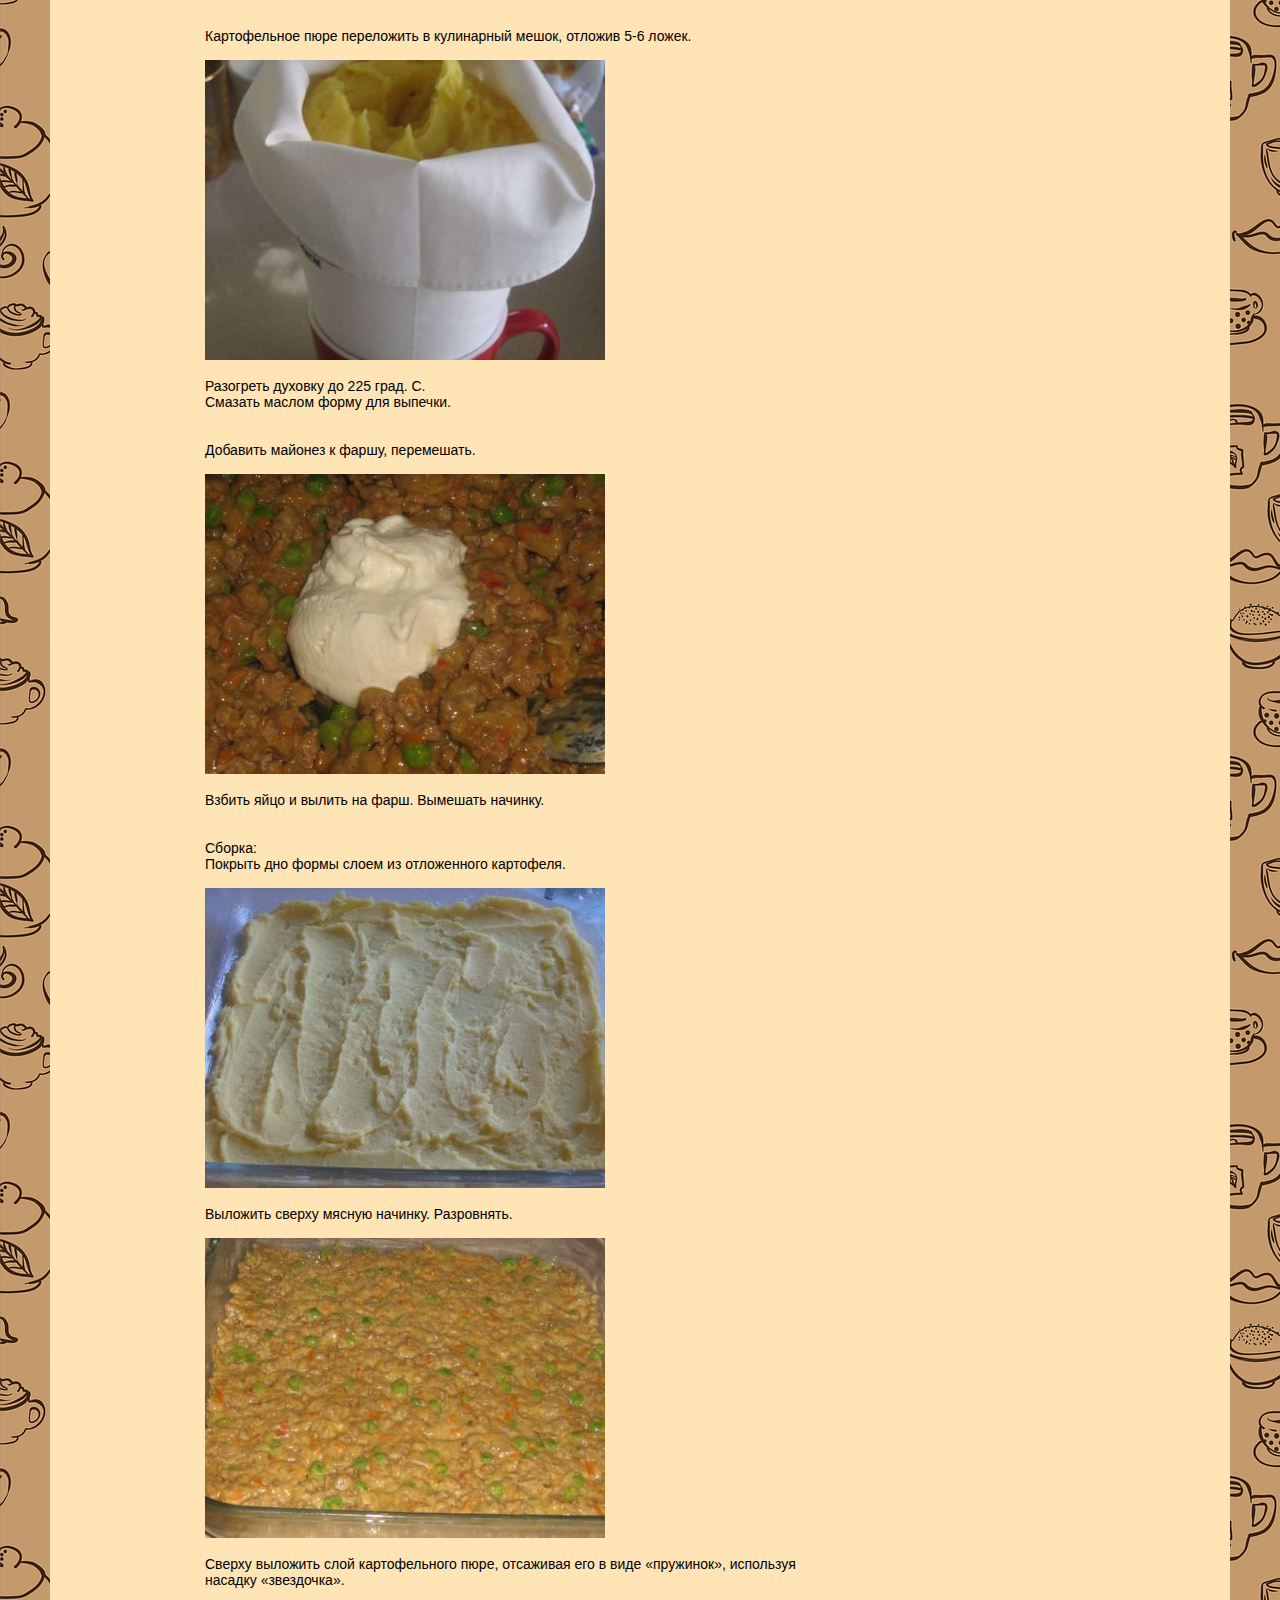
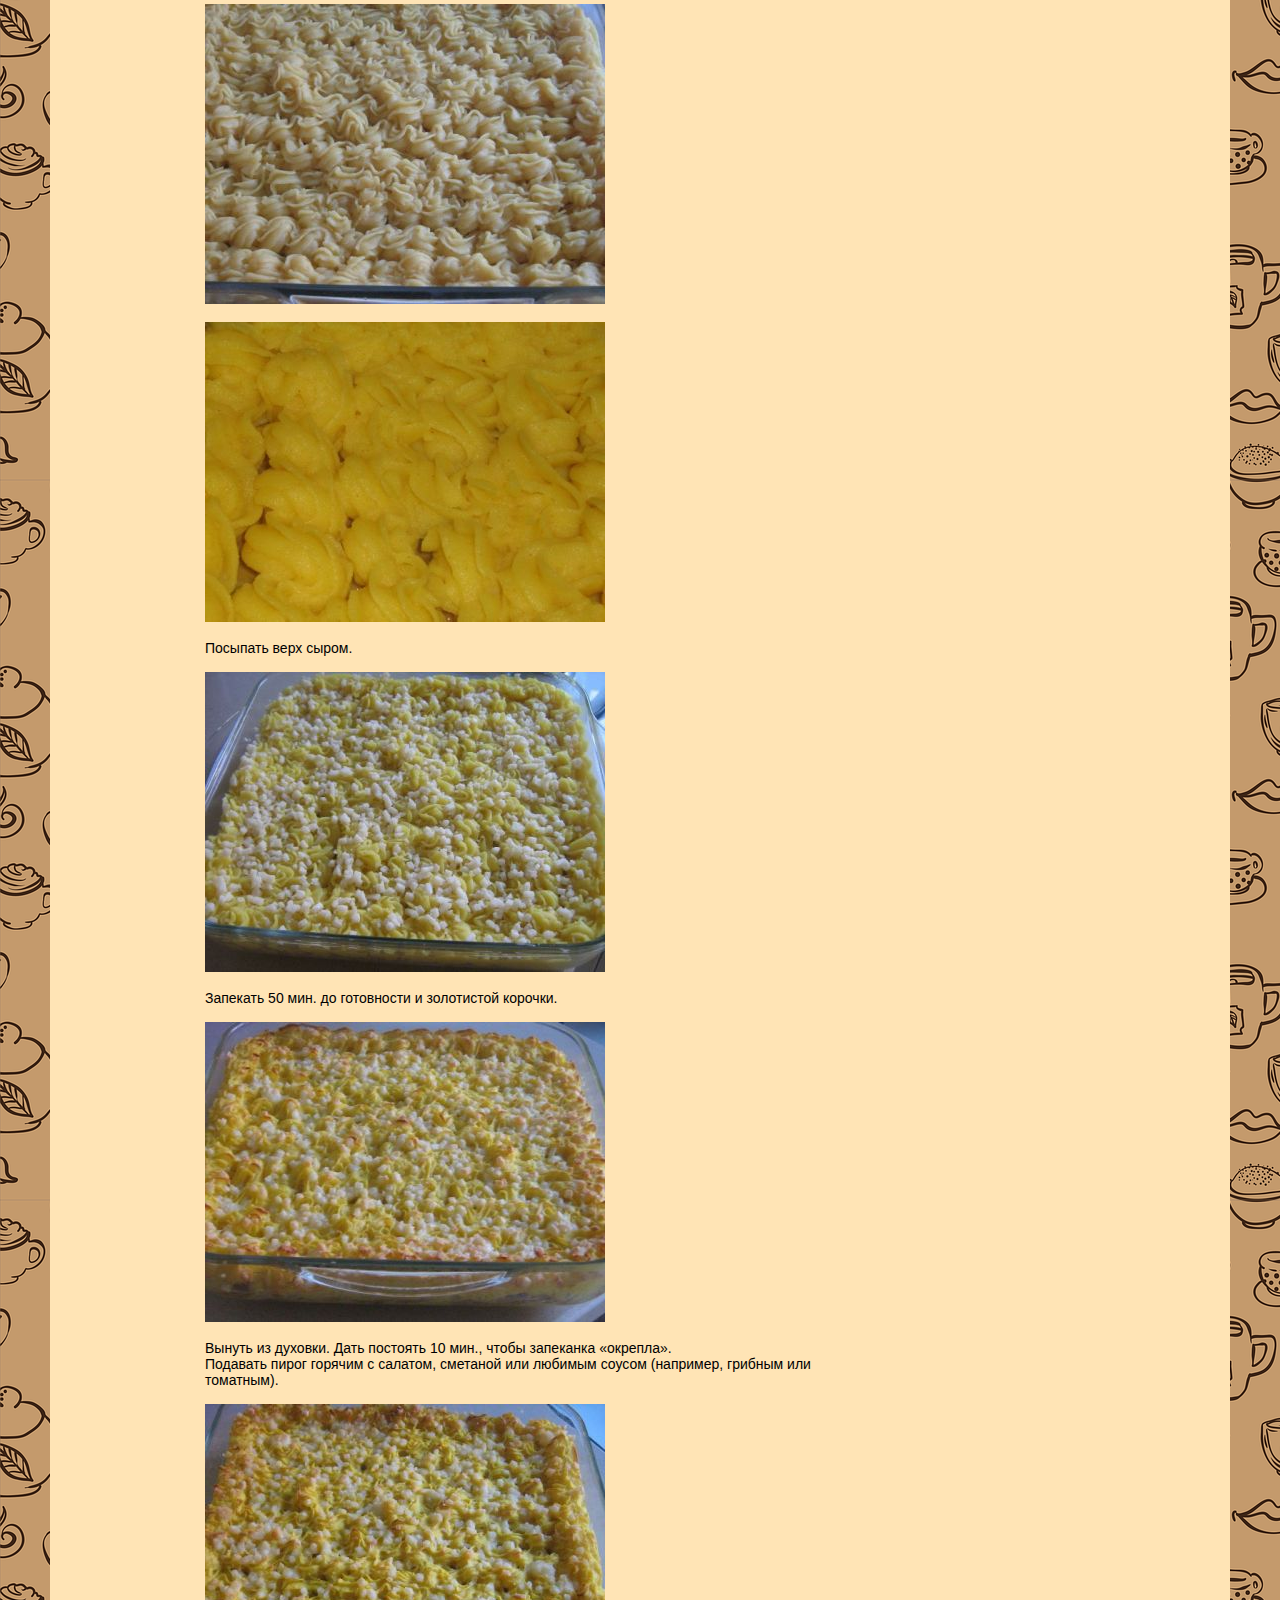
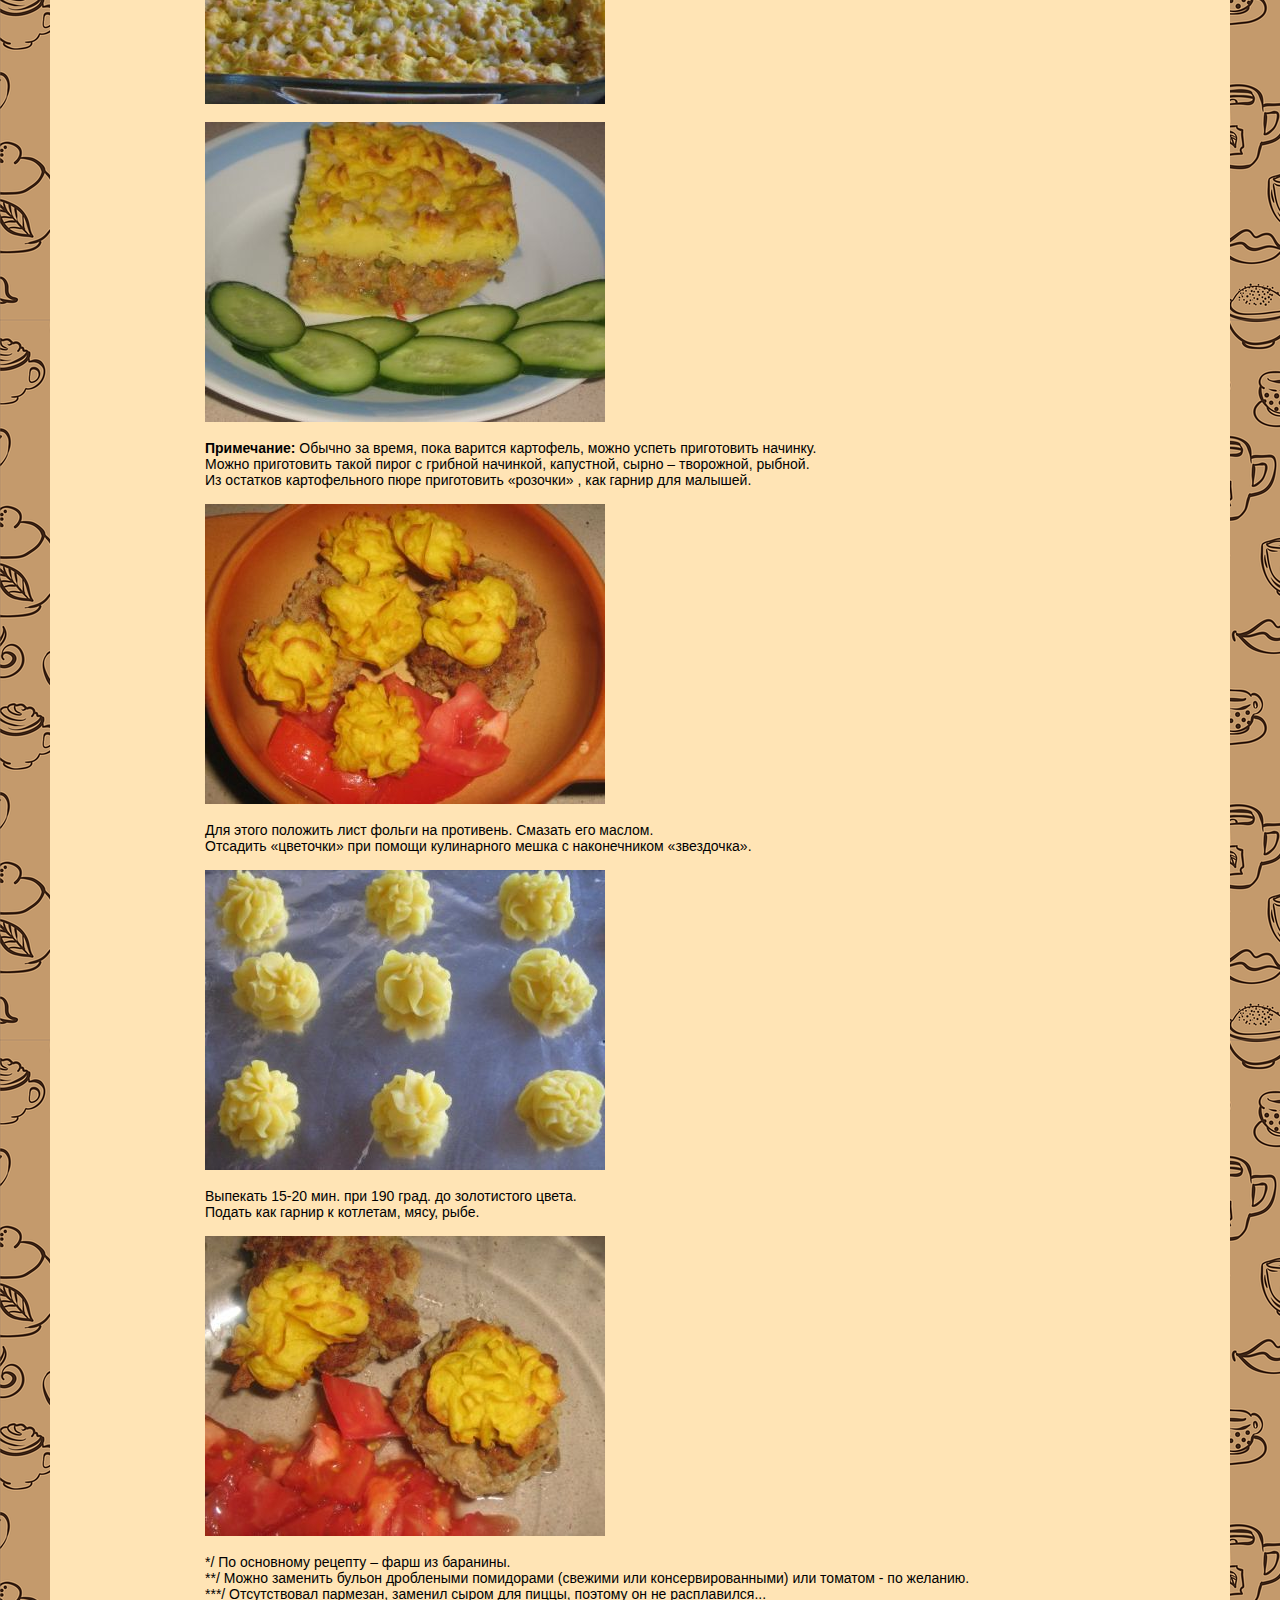
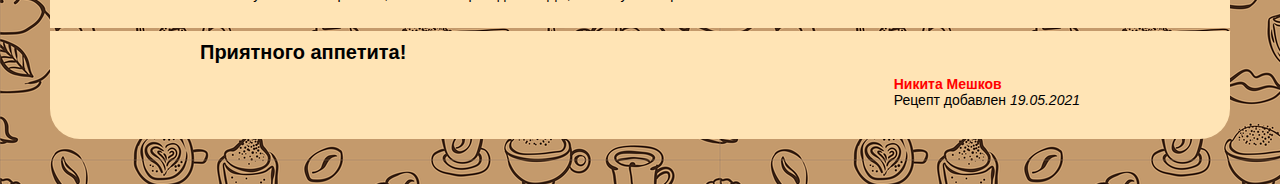
<file: Recipes/shepherds pie.html>
<!DOCTYPE html>
<html lang="ru">
    <head>
        <meta charset="utf-8">
        <title>Пастуший пирог</title>
        <link href="../Css/Secondary.css" type="text/css" rel="stylesheet"/>
        <link href="../Images/icon1.png" type="image/png" rel="shortcut icon"/>
    </head>
    <body>
        <div class="main">
            <div class="back">

            </div>
            <div class="Up">
                <a href="#">↑Наверх↑</a>
            </div>
            <div class="searcher">
                <div class="BackArrow">
                    <a href="../index.html"><img src="../Images/BackArrow.png" alt="logo" title="Back!" width="75", height="75"></a>
                </div>
                <p><span>Пастуший пирог</span></p>
                <form action="#">
                    <input type="text" name="searcher" placeholder="НЕ РАБОТАЕТ"/>
                        <img src="../Images/lupa.png" alt="Search!" title="DOESNT WORK" width="20" height="20"/>
                </form>
            </div>
            <content>
                <div class="dish">
                    <img src="../Images/Dishes/Shepherds Pie/main1.jpg" alt="Salat" width="400" height="350"/>
                </div>
                <div class="ingridients">
                    <h1>Ингридиенты:</h1>
                    <ul>
                        <li>картофель – 7 шт. (крупный)</li>
                        <li>масло сливочное - 25 г</li>
                        <li>кориандр молотый - 1 ч.л. (или перец молотый – по вкусу)</li>
                        <li>куркума - 0,5 ч.л.</li>
                        <li>соль</li>
                        <li>яйцо - 1 шт.</li>
                        <li>сухой куриный суп – 1 ст.л.</li>
                        <li>лавровый лист – 2 шт.</li>
                        <li>масло сливочное - 25 г</li>
                        <li>морковь - 2 шт. (средней величины)</li>
                        <li>лук - 2 шт. (средней величины)</li>
                        <li>чеснок – 2-3 зубчика</li>
                        <li>фарш смешанный (говяжий и куриный) - 700 г*</li>
                        <li>бальзамический уксус – 1-2 ст.л.</li>
                        <li>бульон грибной или мясной (или из концентрата) - 300 мл**</li>
                        <li>мука – 1 ст.л. (с горкой)</li>
                        <li>горошек зеленый - горсть</li>
                        <li>куркума – 1 ч.л.</li>
                        <li>тертый пармезан (или другой твердый сыр – по вкусу) - 50-100 г</li>
                        <li>соль, перец</li>
                        <li>майонез – 1 ст.л. (с горкой)</li>
                        <li>яйцо- 1 шт.</li>
                        <li>масло – для смазывания формы</li>
                        <li>Форма для запекания 28х28х6 см (пайрекс)</li>
                        <li>Кулинарный мешок с насадкой «звездочка»</il>
                    </ul>
                </div>
            </content>
            <div class="cooking">
                <h1>Ход приготовления:</h1>
                <p>
                    Очистить овощи.<br/><br/>
                    <img src="../Images/Dishes/Shepherds Pie/first.jpg" alt="No"/><br/>
                    Нарезать картофель крупными ломтиками.</br></br>
                    <img src="../Images/Dishes/Shepherds Pie/second.jpg" alt="No"/><br/>
                    Переложить в кастрюлю с подсоленным кипятком, добавить сухой куриный суп и лавровый лист.</br></br>
                    <img src="../Images/Dishes/Shepherds Pie/third.jpg" alt="No"/><br/>
                    Отварить картофель до готовности.</br>
                    Слить воду, размять картофель в пюре.</br>
                    Добавить сливочное масло, кориандр, куркуму и соль, перемешать.</br>
                    Дать немного остыть.</br></br>
                    <img src="../Images/Dishes/Shepherds Pie/forth.jpg" alt="No"/><br/>
                    Затем слегка взбить яйцо.</br></br>
                    <img src="../Images/Dishes/Shepherds Pie/fifth.jpg" alt="No"/><br/>
                    Влить его в картофельное пюре и еще раз все тщательно вымешать (или взбить миксером).</br></br>
                    <img src="../Images/Dishes/Shepherds Pie/sixth.jpg" alt="No"/><br/>
                    Накрыть пюре и отставить.</br>
                    </br>
                    </br>
                    </br>
                    Начинка:</br>
                    Измельчить лук в процессоре или нарезать кубиками.</br></br>
                    <img src="../Images/Dishes/Shepherds Pie/seventh.jpg" alt="No"/><br/>
                    <img src="../Images/Dishes/Shepherds Pie/eight.jpg" alt="No"/><br/>
                    Натереть морковь на крупной терке.</br></br>
                    <img src="../Images/Dishes/Shepherds Pie/ninth.jpg" alt="No"/><br/>
                    Измельчить чеснок, используя маленькую терку для специй.</br></br>
                    <img src="../Images/Dishes/Shepherds Pie/tenth.jpg" alt="No"/><br/>
                    Разогреть масло в сковороде.</br>
                    Положить лук, морковь и чеснок.</br></br>
                    <img src="../Images/Dishes/Shepherds Pie/eleventh.jpg" alt="No"/><br/>
                    Обжаривать, пока лук не станет прозрачным.</br></br>
                    <img src="../Images/Dishes/Shepherds Pie/twelves.jpg" alt="No"/><br/>
                    Перемешать фарш, добавив соль и молотый перец.</br></br>
                    <img src="../Images/Dishes/Shepherds Pie/thirteenth.jpg" alt="No"/><br/>
                    Добавить фарш к овощам, перемешать.</br></br>
                    <img src="../Images/Dishes/Shepherds Pie/forteenth.jpg" alt="No" /><br/>
                    Готовить на среднем огне, разминая деревянной вилкой комки, до изменения цвета и</br> 
                    образования мясной "крошки".</br></br>
                    <img src="../Images/Dishes/Shepherds Pie/fifteenth.jpg" alt="No" /><br/>
                    Влить бальзамический уксус и, помешивая, готовить, пока он не выпарится.</br></br>
                    <img src="../Images/Dishes/Shepherds Pie/sixteenth.jpg" alt="No" /><br/>
                    Развести сухой грибной суп кипятком (350 мл ).</br></br>
                    <img src="../Images/Dishes/Shepherds Pie/seventeenth.jpg" alt="No" /><br/>
                    Влить его к фаршу, размешать, довести до кипения и готовить 1 мин.</br></br>
                    <img src="../Images/Dishes/Shepherds Pie/eighteenth.jpg" alt="No" /><br/>
                    Отдельно на сухой сковороде обжарить муку до изменения цвета.</br></br>
                    <img src="../Images/Dishes/Shepherds Pie/nineteenth.jpg" alt="No" /><br/>
                    Добавить обжаренную муку и куркуму к фаршу и готовить 1 мин.</br>
                    Добавить зеленый горошек.</br>
                    Уменьшить огонь до минимального и тушить 5-7 мин.</br></br>
                    <img src="../Images/Dishes/Shepherds Pie/twentyth.jpg" alt="No" /><br/>
                    Снять с огня.</br>
                    </br>
                    </br>
                    Картофельное пюре переложить в кулинарный мешок, отложив 5-6 ложек.</br></br>
                    <img src="../Images/Dishes/Shepherds Pie/twentyfirst.jpg" alt="No" /><br/>
                    Разогреть духовку до 225 град. С.</br>
                    Смазать маслом форму для выпечки.</br>
                    </br></br>
                    Добавить майонез к фаршу, перемешать.</br></br>
                    <img src="../Images/Dishes/Shepherds Pie/twentysecond.jpg" alt="No" /><br/>
                    Взбить яйцо и вылить на фарш. Вымешать начинку.</br>
                    </br>
                    </br>
                    Сборка:</br>
                    Покрыть дно формы слоем из отложенного картофеля.</br></br>
                    <img src="../Images/Dishes/Shepherds Pie/twentythird.jpg" alt="No" /><br/>
                    Выложить сверху мясную начинку. Разровнять.</br></br>
                    <img src="../Images/Dishes/Shepherds Pie/twentyforth.jpg" alt="No" /><br/>
                    Сверху выложить слой картофельного пюре, отсаживая его в виде «пружинок», используя</br>
                    насадку «звездочка».</br></br>
                    <img src="../Images/Dishes/Shepherds Pie/twentyfifth.jpg" alt="No" /><br/>
                    <img src="../Images/Dishes/Shepherds Pie/twentysixth.jpg" alt="No" /><br/>
                    Посыпать верх сыром.</br></br>
                    <img src="../Images/Dishes/Shepherds Pie/twentyseventh.jpg" alt="No" /><br/>
                    Запекать 50 мин. до готовности и золотистой корочки.</br></br>
                    <img src="../Images/Dishes/Shepherds Pie/twentyeighth.jpg" alt="No" /><br/>
                    Вынуть из духовки. Дать постоять 10 мин., чтобы запеканка «окрепла».</br>
                    Подавать пирог горячим с салатом, сметаной или любимым соусом (например, грибным или</br> 
                    томатным).</br></br>
                    <img src="../Images/Dishes/Shepherds Pie/twentyninth.jpg" alt="No" /><br/>
                    <img src="../Images/Dishes/Shepherds Pie/thityth.jpg" alt="No" /><br/>
                    <b>Примечание:</b>
                    Обычно за время, пока варится картофель, можно успеть приготовить начинку.</br>
                    Можно приготовить такой пирог с грибной начинкой, капустной, сырно – творожной, рыбной.</br>
                    Из остатков картофельного пюре приготовить «розочки» , как гарнир для малышей.</br></br>
                    <img src="../Images/Dishes/Shepherds Pie/thirtyfirst.jpg" alt="No" /><br/>
                    Для этого положить лист фольги на противень. Смазать его маслом.</br>
                    Отсадить «цветочки» при помощи кулинарного мешка с наконечником «звездочка».</br></br>
                    <img src="../Images/Dishes/Shepherds Pie/thirtysecond.jpg" alt="No" /><br/>
                    Выпекать 15-20 мин. при 190 град. до золотистого цвета.</br>
                    Подать как гарнир к котлетам, мясу, рыбе.</br></br>
                    <img src="../Images/Dishes/Shepherds Pie/thirtythird.jpg" alt="No" /><br/>
                    */ По основному рецепту – фарш из баранины.</br>
                    **/ Можно заменить бульон дроблеными помидорами (свежими или консервированными) или томатом - по желанию.</br>
                    ***/ Отсутствовал пармезан, заменил сыром для пиццы, поэтому он не расплавился...</br></br>
                </p>
            </div>
            <footer>
                <div><h1>Приятного аппетита!</h1></div>
                <div>
                    <p><span class="Name">Никита Мешков</span></br>
                    Рецепт добавлен <i>19.05.2021</i></p>
                </div>
            </footer>
        </div>
    </body>
</html>
</file>
<file: Css/style.css>
*{
    margin:0;
    padding:0;
    /* outline: 1px solid #FFF000; */
}

body{
    background: url(../Images/backgroundNew1.jpg);
    /*background-color: #FFD700;*/
}

.Up{
    display: block;
    width: 85px;
    height: 30px;
    position: fixed;
    right:0px;
    top:630px;
    display: flex;
    align-items: center;
}

.back{
    background-color: #ffffff;
    width: 85px;
    height: 30px;
    display:inline;
    position: fixed;
    right:0px;
    top:630px;
    opacity: 95%;
}

.Up a{
    color:#000000;
    padding-left: 10px;
}

.Up a:hover{
    text-decoration: none;
}

.Up a:visited{
    text-decoration: none;
    
}

.main{
    width:1180px;
    margin:45px auto;
    font-family: Verdana, Tahoma, sans-serif;
    font-size: 14px;

}

header{
    background-color: #FFE4B5;
    padding:30px 120px;
    display: flex;
    justify-content: space-between;
    border-top: 5px solid #8B4513;
}

.contacts{
    display:flex;
    align-items: center;
}

.contacts a{
    margin-right: 10px;
}

header h1{
    padding-top: 15px;
    color:#CD5C5C;
    font-size: 48px;
    font-style: italic;
    font-family: 'Times New Roman', Times, serif;
}
.h1head h1{
    font-style: italic;
    font-family: 'Times New Roman', Times, serif;
}

.searcher{
    background-color: #FFE4B5;
    margin-top: 3px;
    padding: 10px 120px;
    display: flex;
    justify-content: flex-end;
    /*border-top: 5px solid #FF1493;*/
}

input{
    width:300px;
}

.content{
    margin-top:30px;
    
}

.content p{
    font-size: 12px;
    color:#000;
    font-family: Verdana, Tahoma, sans-serif;
    font-style: italic;
    line-height: 175%;
}

.content_and_raz{
    display: flex;
    background-color: #FFE4B5;
    margin-top: 5px;
    padding: 10px 70px;
    justify-content: space-between;
    /*border-top: 7.5px solid #FF1493;*/
}

.buttons{
    margin: 10px;
    margin-left:60px;
    display: flex;
    flex-direction: column;
    
}

.buttons button{
    margin-top:7px;
    width:150px;
    height: 20px;
    background: #c49a6c;
    color: #ffffff;
    border: none;
}

.buttons button:hover{
    background: #8B4513;
}

.h1head{
    background: #FFE4B5;
}

.h1head h1{
    text-align:center;
    font-size: 45px;
    color:#CD5C5C;
    padding-top: 70px;
    /*font-family: Impact, 'Arial Narrow Bold', sans-serif;*/
}

.h1head p{
    font-size: 16px;
    color:#000;
    font-family: Verdana, Tahoma, sans-serif;
    font-style: italic;
    line-height: 175%;
    margin-top: 25px;
    padding-bottom: 0;
    margin-left: 210px;
}

.recipes{
    background:#FFE4B5;
    padding: 5px 120px;
    justify-content: space-between;
    
}

.recipes{
    padding-left:200px;
}

.recipes p{
    padding-left: 60px;
    margin-top:-10px;
    color:#808000;
}

.recipes img{
    margin:10px;
    display:block;
    width:128px;
    height:128px;
    border:3px solid #c49a6c;
}

a {
    text-decoration: none;
}

.recipes a:visited{
    color:#808000;
    text-decoration: none;
}

.recipe1, .recipe2, .recipe3, .recipe4, .recipe5{
    display:flex;
    flex-direction: row;
}

.pre-footer{
    margin-top: 20px;
    margin-left:-250px;
    padding-bottom: 15px;
}

.pre-footer p{
    width:550px;
    text-indent: 25px;
    color:#000;
}

.pre-footer span{
    color:#000;
}

footer p{
    font-size: 15px;
    color:#fff;
    font-weight: bolder;
    text-shadow:2px 2px 2px #000;
}

footer div{
    text-align: center;
    margin: 10px 0;
}

.ending{
    text-align: center;
}
</file>
<file: Css/Secondary.css>
*{
    margin:0;
    padding:0;
    /* outline: 1px solid #FFF000; */
}

body{
    background: url(../Images/backgroundNew1.jpg);
    /*background-color: #FFD700;*/
}

a{
    text-decoration: none;
}

.Up{
    display: block;
    width: 85px;
    height: 30px;
    position: fixed;
    right:0px;
    top:630px;
    display: flex;
    align-items: center;
}

.back{
    background-color: #ffffff;
    width: 85px;
    height: 30px;
    display:inline;
    position: fixed;
    right:0px;
    top:630px;
    opacity: 95%;
}

.Up a{
    color:#000000;
    padding-left: 10px;
}

.Up a:hover{
    text-decoration: none;
}

.Up a:visited{
    text-decoration: none;
    
}

.main{
    width:1180px;
    margin:45px auto;
    font-family: Verdana, Tahoma, sans-serif;
    font-size: 14px;
    position: relative;
}

h1{
    font-size: 32px;
    font-family: sans-serif;
    margin-bottom: 65px;
}

.searcher{
    background-color: #FFE4B5;
    margin-top: 3px;
    padding: 50px 120px;
    display: flex;
    justify-content: flex-end;
    border-top: 5px solid #8B4513;
    align-items: relative;
}

.searcher a{
    position: absolute;
    top:35px;
    left:30px;
}

.searcher p{
    margin-right: 149px;
}

span{
    font-size: 25px;
    font-weight: 550;
    font-style: italic;
    font-family: 'Times New Roman', Times, serif;
    color:#CD5C5C;
}

content {
    display: flex;
    background-color: #FFE4B5;
    margin-top: 5px;
    padding: 10px 110px;
    justify-content: space-between;
    /*border-top: 7.5px solid #FF1493;*/
}

.dish{
    margin: 0 auto;
}

.cooking{
    background-color: #FFE4B5;
    margin-top: 3px;
    padding: 10px 120px;    
}

.cooking h1{
    display: flex;
    justify-content: center;
}

.cooking img{
    margin-bottom:15px;
}

.cooking p{
    margin-left:35px;
}

footer{
    margin-top:3px;
    background-color: #FFE4B5;
    padding: 10px 150px;
    display: flex;
    justify-content: space-between;
    border-bottom-right-radius: 30px;
    border-bottom-left-radius: 30px;
}

footer h1{
    font-size: 20px;
}

footer p{
    padding-top:35px;
}

.Name{
    font-size:14px;
    color:red;
    font-family: Verdana, Tahoma, sans-serif;
    font-style: normal;
    
}
</file>
